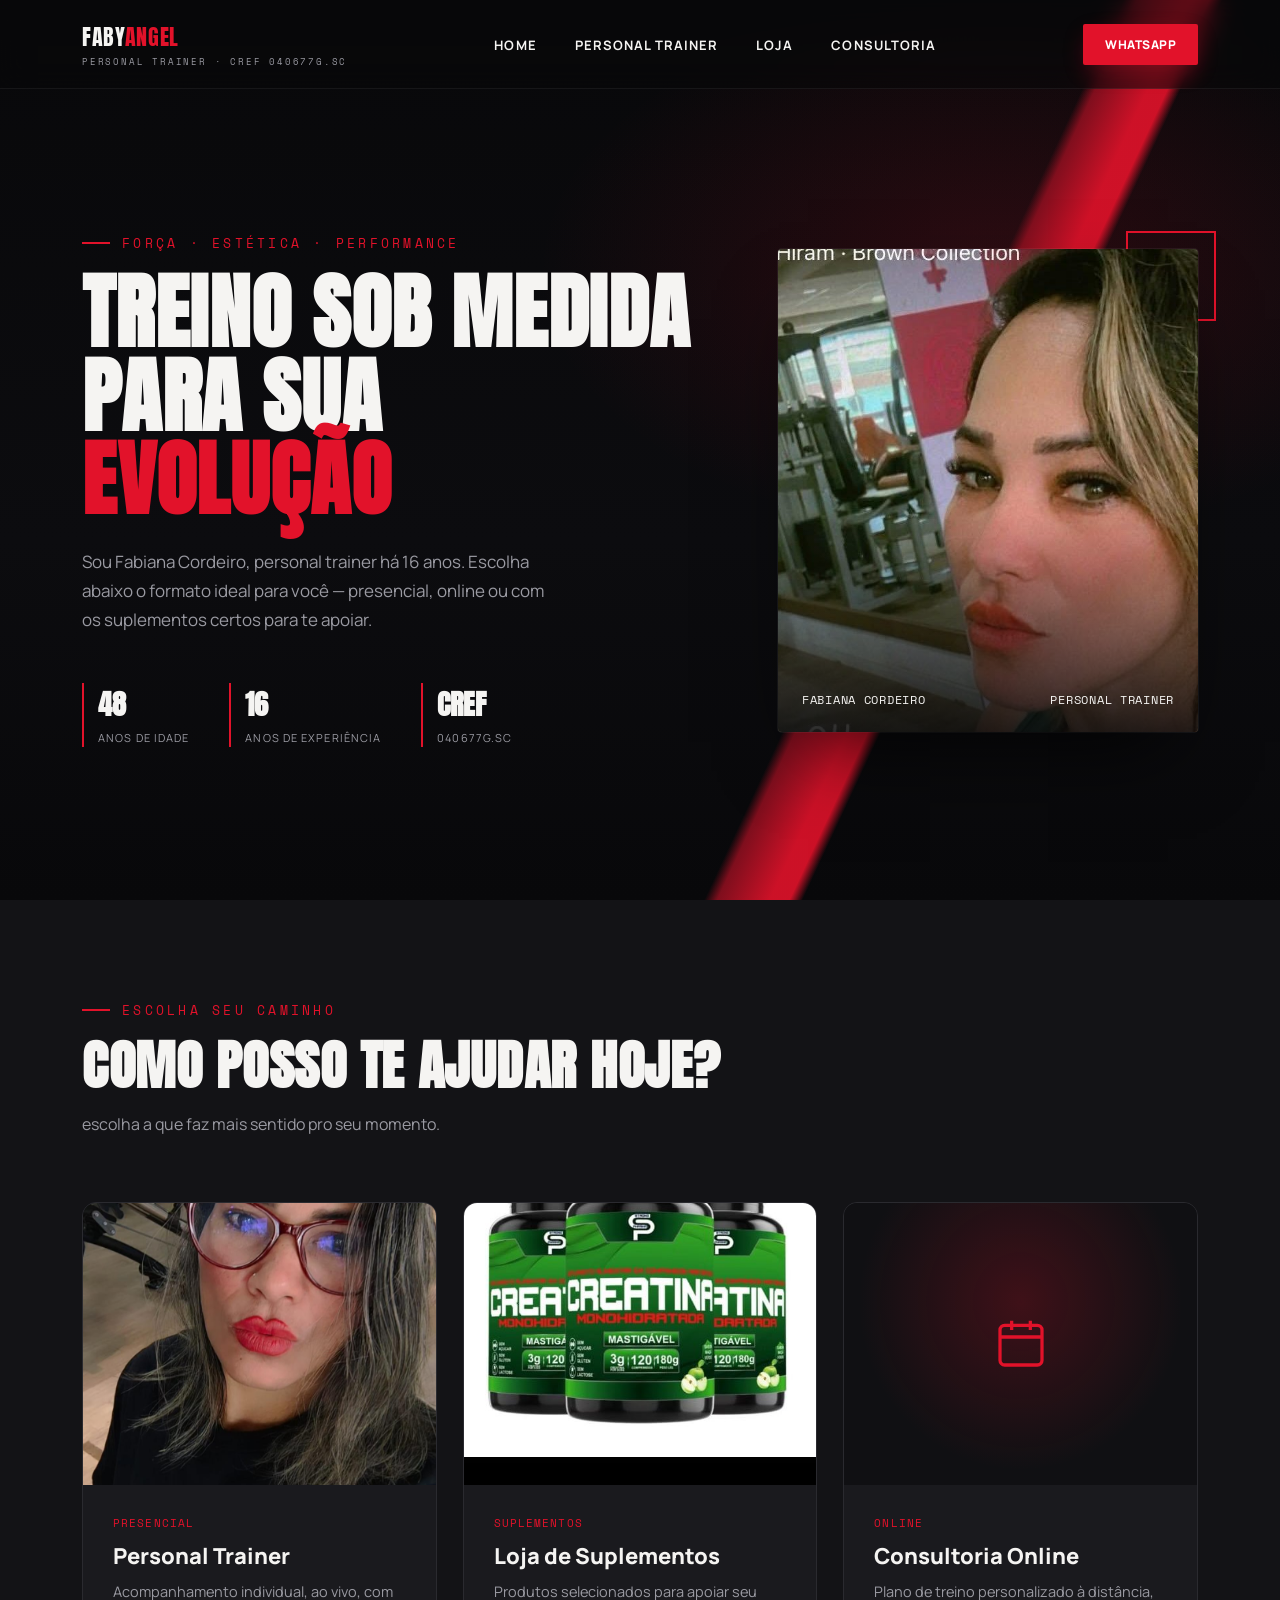
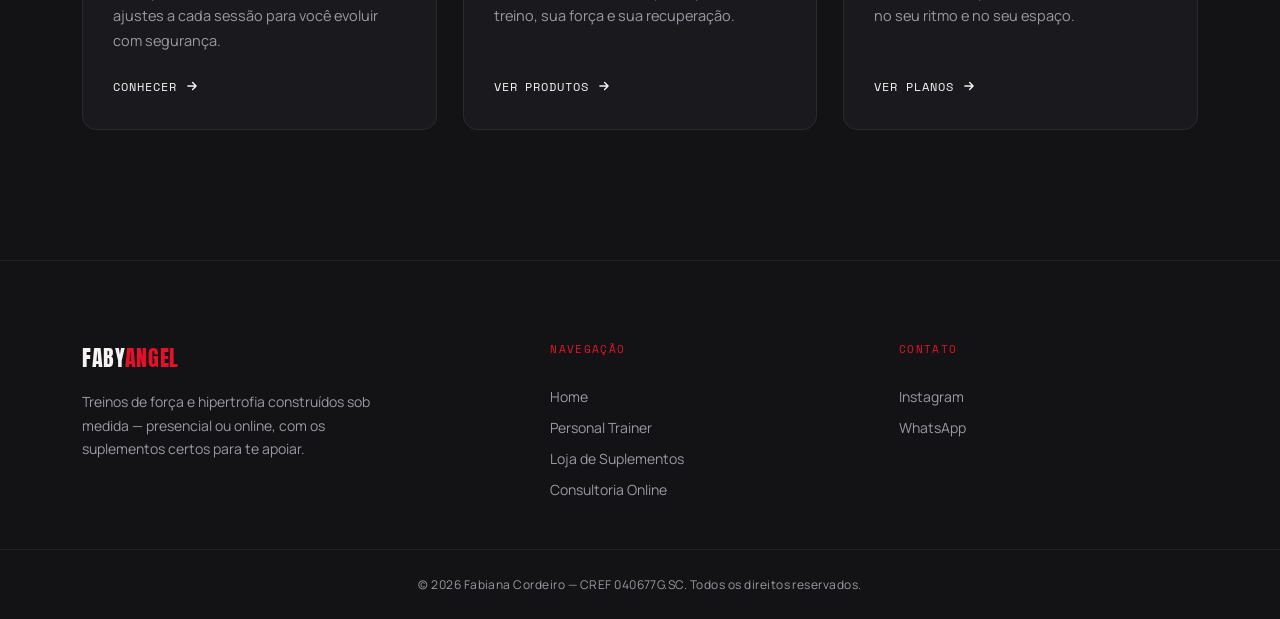
<file: index.html>
<!DOCTYPE html>
<html lang="pt-BR">
<head>
<meta charset="UTF-8">
<meta name="viewport" content="width=device-width, initial-scale=1.0">
<title>Fabiana Cordeiro | Personal Trainer</title>
<link rel="preconnect" href="https://fonts.googleapis.com">
<link href="https://fonts.googleapis.com/css2?family=Anton&family=Manrope:wght@400;500;600;700;800&family=Space+Mono:wght@400;700&display=swap" rel="stylesheet">
<link rel="stylesheet" href="style.css">
</head>
<body>

<header id="site-header">
  <div class="wrap nav-inner">
    <a href="index.html" class="logo">FABY<span>ANGEL</span><small>Personal Trainer · CREF 040677G.SC</small></a>
    <nav>
      <ul>
        <li><a href="index.html">Home</a></li>
        <li><a href="personal.html">Personal Trainer</a></li>
        <li><a href="loja.html">Loja</a></li>
        <li><a href="consultoria.html">Consultoria</a></li>
      </ul>
    </nav>
    <a class="btn btn-primary btn-small nav-cta-visible" data-msg="Olá Fabyana, gostaria de saber mais sobre seus serviços." target="_blank" rel="noopener">WhatsApp</a>
    <button class="mobile-toggle" id="mobileToggle"><span></span><span></span><span></span></button>
  </div>
</header>

<section class="hero landing-hero" id="top">
  <div class="hero-slash"></div>
  <div class="wrap hero-grid">
    <div class="hero-copy reveal">
      <div class="eyebrow">Força · Estética · Performance</div>
      <h1>TREINO SOB MEDIDA<br>PARA SUA <em>EVOLUÇÃO</em></h1>
      <p>Sou Fabiana Cordeiro, personal trainer há 16 anos. Escolha abaixo o formato ideal para você — presencial, online ou com os suplementos certos para te apoiar.</p>
      <div class="hero-stats">
        <div><b>48</b><span>Anos de idade</span></div>
        <div><b>16</b><span>Anos de experiência</span></div>
        <div><b>CREF</b><span>040677G.SC</span></div>
      </div>
    </div>
    <div class="hero-photo-wrap reveal">
      <div class="photo-corner"></div>
      <div class="photo-frame">
        <img src="images/fabyana-hero.jpg" alt="Fabiana Cordeiro, personal trainer">
        <div class="photo-tag"><span>FABIANA CORDEIRO</span><span>PERSONAL TRAINER</span></div>
      </div>
    </div>
  </div>
</section>

<section class="picker-section">
  <div class="wrap">
    <div class="section-head reveal">
      <div class="eyebrow">Escolha seu caminho</div>
      <h2>Como posso te ajudar hoje?</h2>
      <p>escolha a que faz mais sentido pro seu momento.</p>
    </div>

    <div class="picker-grid">

      <a class="picker-card reveal" href="personal.html">
        <div class="picker-media"><img src="images/fabyana-hero copy.jpg" alt="Personal Trainer"></div>
        <div class="picker-body">
          <span class="service-tag">Presencial</span>
          <h3>Personal Trainer</h3>
          <p>Acompanhamento individual, ao vivo, com ajustes a cada sessão para você evoluir com segurança.</p>
          <span class="picker-cta">Conhecer
            <svg width="14" height="14" viewBox="0 0 24 24" fill="none" stroke="currentColor" stroke-width="2.4" stroke-linecap="round" stroke-linejoin="round"><path d="M5 12h14M13 6l6 6-6 6"/></svg>
          </span>
        </div>
      </a>

      <a class="picker-card reveal" href="loja.html">
        <div class="picker-media"><img src="images/prod-creatina.jpg" alt="Loja de Suplementos"></div>
        <div class="picker-body">
          <span class="service-tag">Suplementos</span>
          <h3>Loja de Suplementos</h3>
          <p>Produtos selecionados para apoiar seu treino, sua força e sua recuperação.</p>
          <span class="picker-cta">Ver produtos
            <svg width="14" height="14" viewBox="0 0 24 24" fill="none" stroke="currentColor" stroke-width="2.4" stroke-linecap="round" stroke-linejoin="round"><path d="M5 12h14M13 6l6 6-6 6"/></svg>
          </span>
        </div>
      </a>

      <a class="picker-card reveal" href="consultoria.html">
        <div class="picker-media picker-media--icon">
          <svg width="56" height="56" viewBox="0 0 24 24" fill="none" stroke="currentColor" stroke-width="1.4"><rect x="3" y="4" width="18" height="17" rx="2"/><path d="M3 9h18M8 2v4M16 2v4"/></svg>
        </div>
        <div class="picker-body">
          <span class="service-tag">Online</span>
          <h3>Consultoria Online</h3>
          <p>Plano de treino personalizado à distância, no seu ritmo e no seu espaço.</p>
          <span class="picker-cta">Ver planos
            <svg width="14" height="14" viewBox="0 0 24 24" fill="none" stroke="currentColor" stroke-width="2.4" stroke-linecap="round" stroke-linejoin="round"><path d="M5 12h14M13 6l6 6-6 6"/></svg>
          </span>
        </div>
      </a>

    </div>
  </div>
</section>

<footer class="site-footer">
  <div class="wrap footer-grid">
    <div class="footer-brand reveal">
      <span class="logo">FABY<span style="color:var(--red);">ANGEL</span></span>
      <p>Treinos de força e hipertrofia construídos sob medida — presencial ou online, com os suplementos certos para te apoiar.</p>
    </div>
    <div class="footer-col reveal">
      <span class="footer-title">Navegação</span>
      <a href="index.html">Home</a>
      <a href="personal.html">Personal Trainer</a>
      <a href="loja.html">Loja de Suplementos</a>
      <a href="consultoria.html">Consultoria Online</a>
    </div>
    <div class="footer-col reveal">
      <span class="footer-title">Contato</span>
      <a href="https://instagram.com/fabyangel_personal_ginastica" target="_blank" rel="noopener">Instagram</a>
      <a data-msg="Olá Fabyana, gostaria de saber mais sobre seus serviços." target="_blank" rel="noopener">WhatsApp</a>
    </div>
  </div>
  <div class="footer-bottom">
    <div class="wrap">&copy; 2026 Fabiana Cordeiro — CREF 040677G.SC. Todos os direitos reservados.</div>
  </div>
</footer>

<script src="script.js"></script>
</body>
</html>
</file>
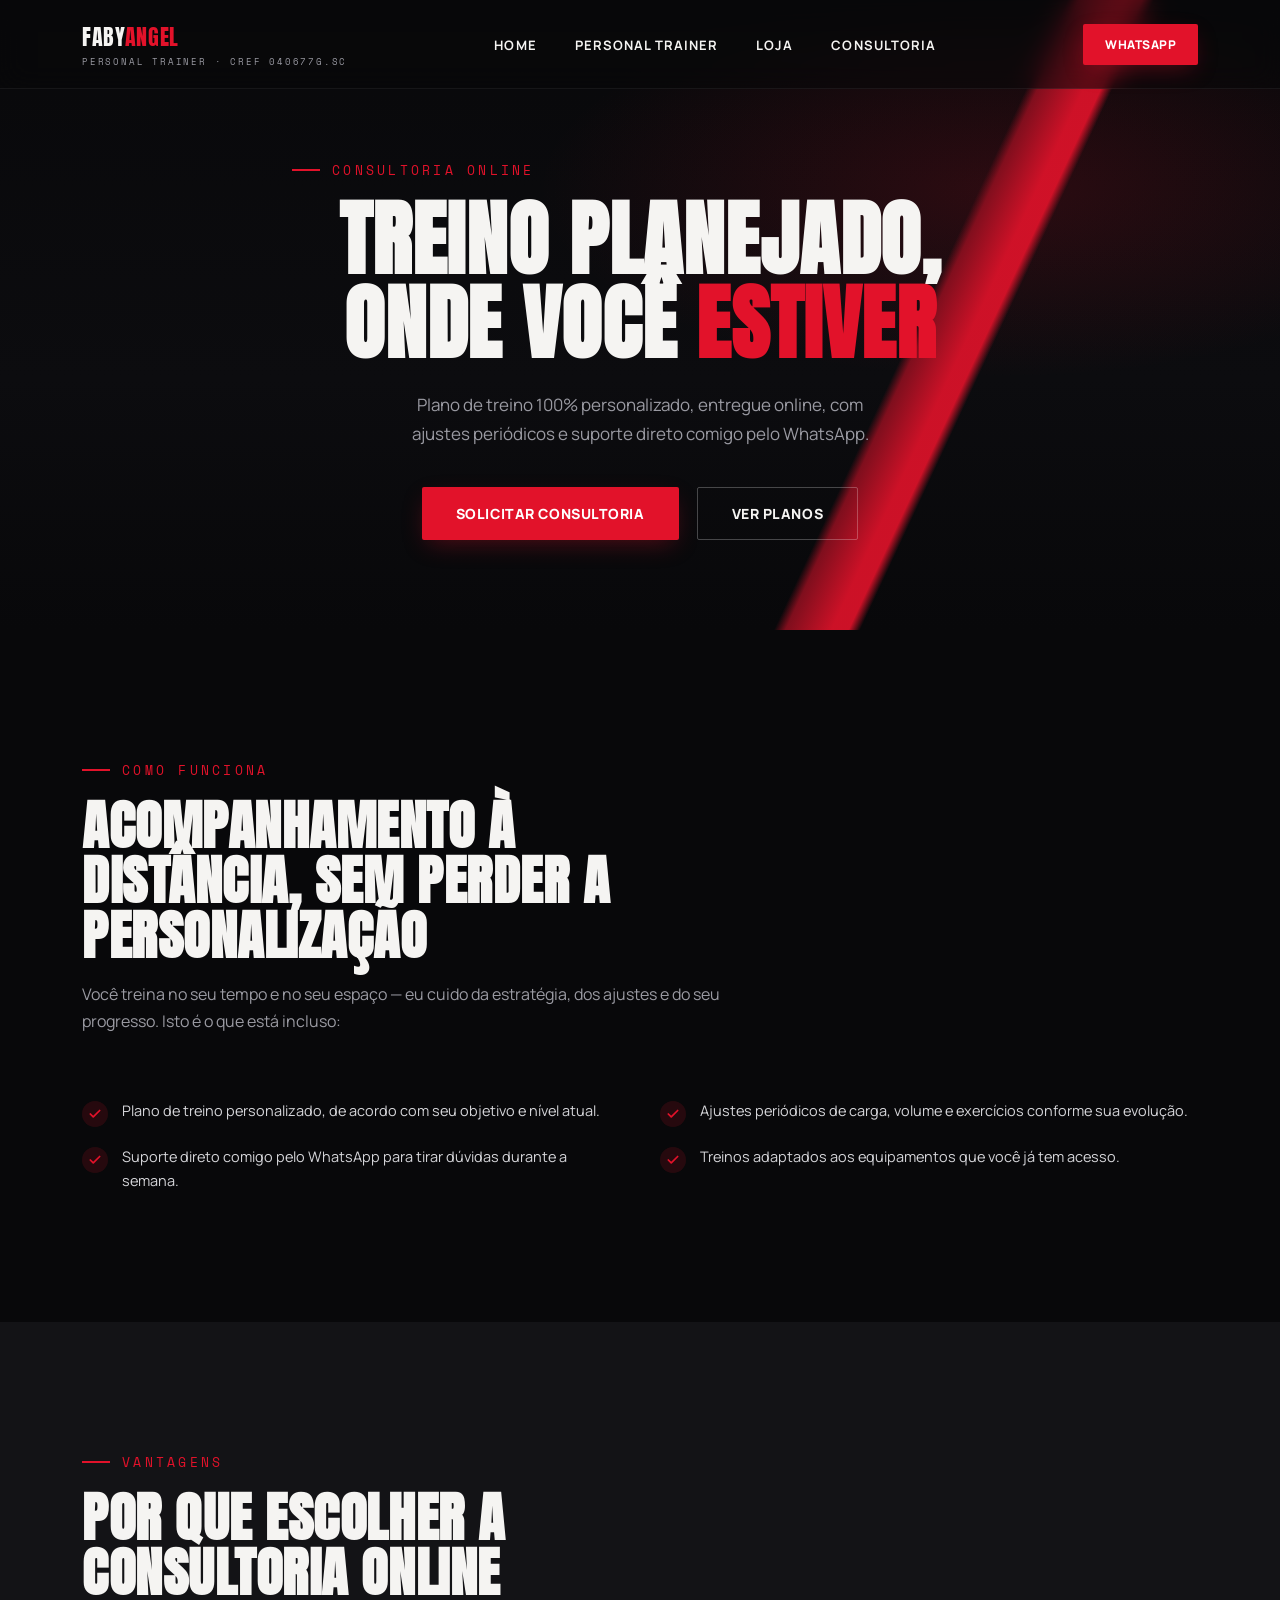
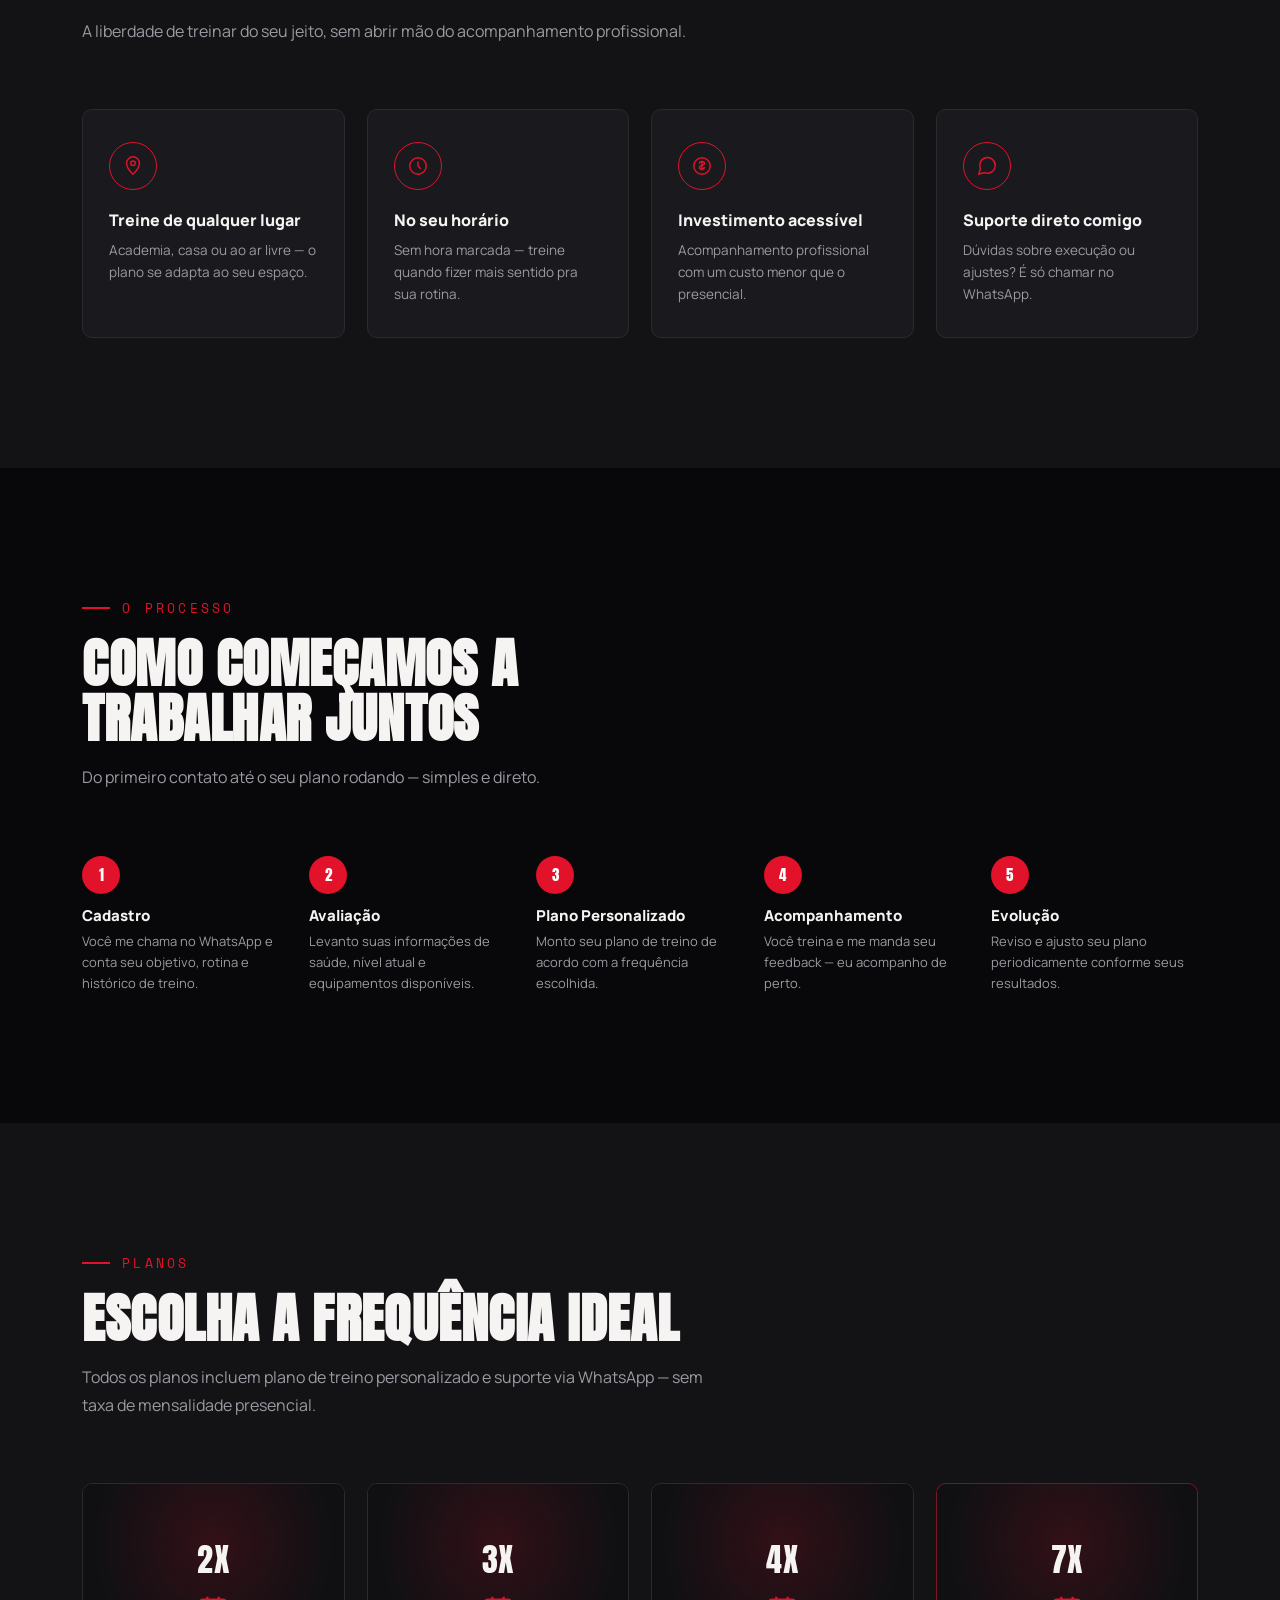
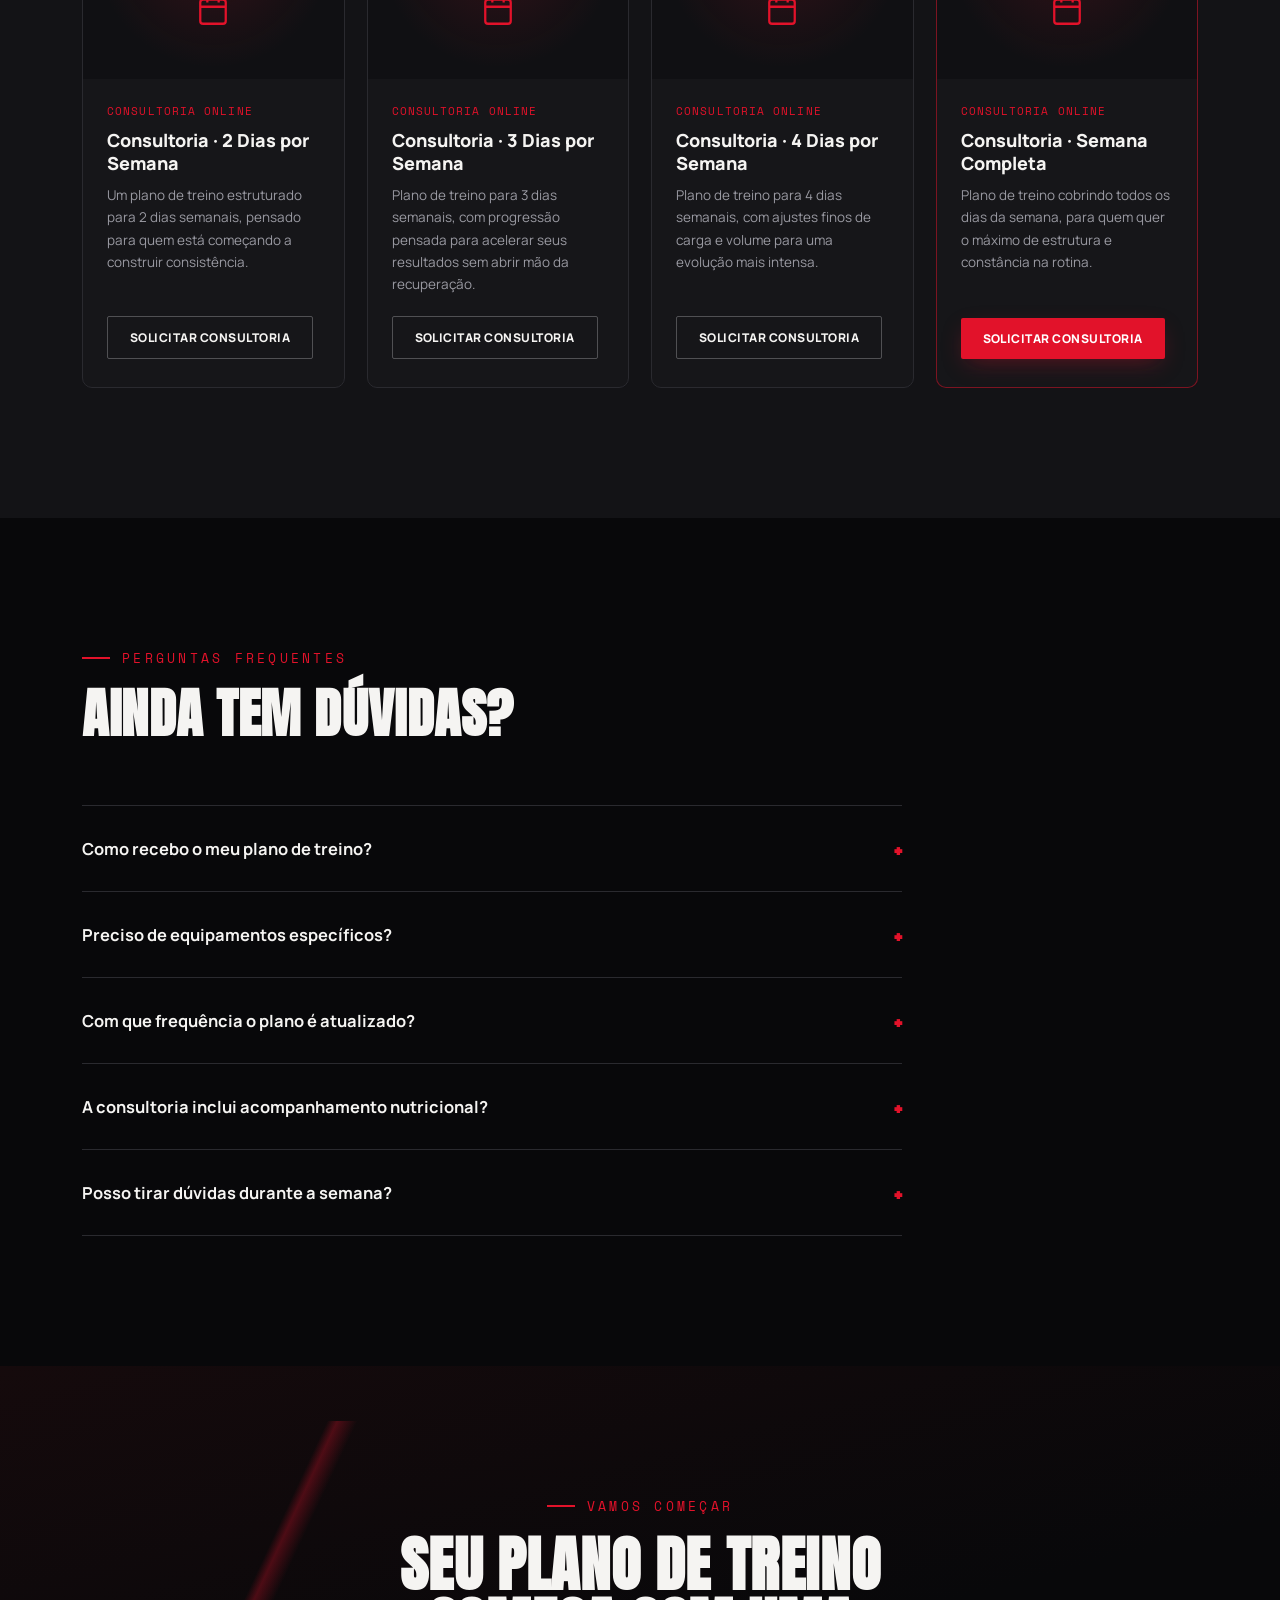
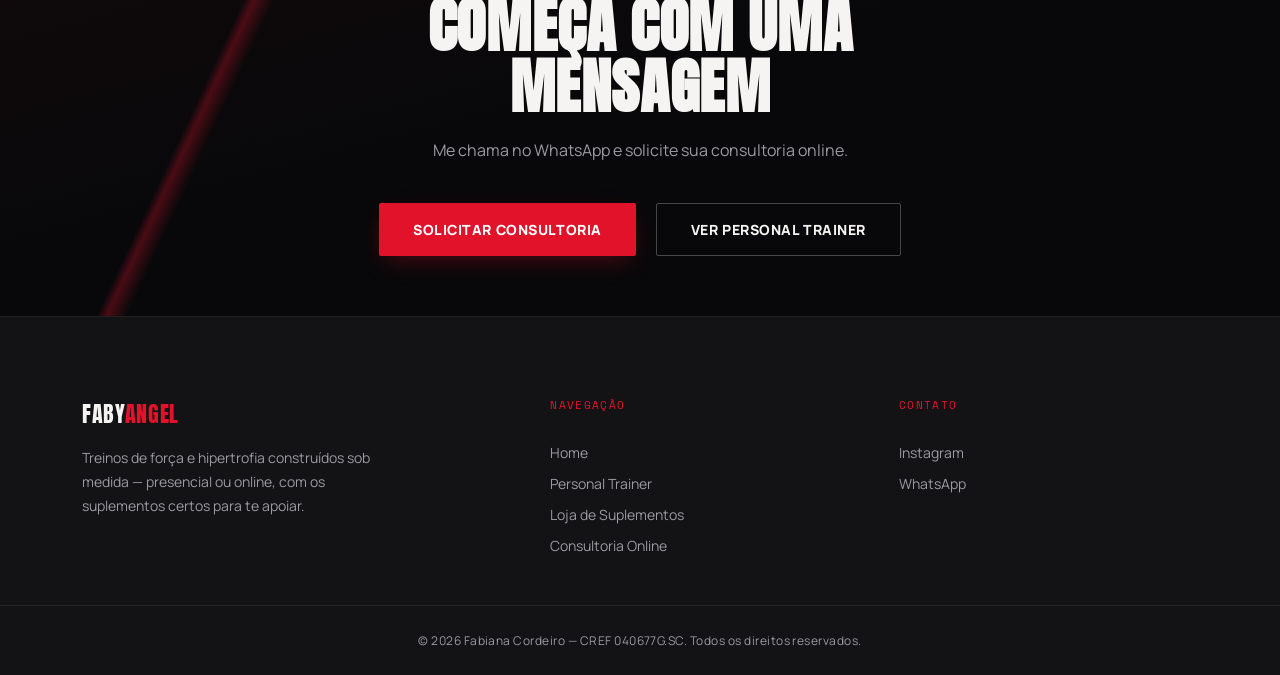
<file: consultoria.html>
<!DOCTYPE html>
<html lang="pt-BR">
<head>
<meta charset="UTF-8">
<meta name="viewport" content="width=device-width, initial-scale=1.0">
<title>Consultoria Online | Fabiana Cordeiro</title>
<link rel="preconnect" href="https://fonts.googleapis.com">
<link href="https://fonts.googleapis.com/css2?family=Anton&family=Manrope:wght@400;500;600;700;800&family=Space+Mono:wght@400;700&display=swap" rel="stylesheet">
<link rel="stylesheet" href="style.css">
</head>
<body>

<header id="site-header">
  <div class="wrap nav-inner">
    <a href="index.html" class="logo">FABY<span>ANGEL</span><small>Personal Trainer · CREF 040677G.SC</small></a>
    <nav>
      <ul>
        <li><a href="index.html">Home</a></li>
        <li><a href="personal.html">Personal Trainer</a></li>
        <li><a href="loja.html">Loja</a></li>
        <li><a href="consultoria.html">Consultoria</a></li>
      </ul>
    </nav>
    <a class="btn btn-primary btn-small nav-cta-visible" data-msg="Olá! Gostaria de saber mais sobre a consultoria online." target="_blank" rel="noopener">WhatsApp</a>
    <button class="mobile-toggle" id="mobileToggle"><span></span><span></span><span></span></button>
  </div>
</header>

<!-- ================= HERO ================= -->
<section class="hero hero--page hero--centered" id="top">
  <div class="hero-slash"></div>
  <div class="wrap hero-grid">
    <div class="hero-copy reveal">
      <div class="eyebrow">Consultoria Online</div>
      <h1>TREINO PLANEJADO,<br>ONDE VOCÊ <em>ESTIVER</em></h1>
      <p>Plano de treino 100% personalizado, entregue online, com ajustes periódicos e suporte direto comigo pelo WhatsApp.</p>
      <div class="hero-actions">
        <a class="btn btn-primary" data-msg="Olá! Gostaria de saber mais sobre a consultoria online." target="_blank" rel="noopener">Solicitar Consultoria</a>
        <a class="btn btn-outline" href="#planos">Ver planos</a>
      </div>
    </div>
  </div>
</section>

<!-- ================= COMO FUNCIONA / INCLUSO ================= -->
<section id="como-funciona">
  <div class="wrap">
    <div class="section-head reveal">
      <div class="eyebrow">Como funciona</div>
      <h2>Acompanhamento à distância, sem perder a personalização</h2>
      <p>Você treina no seu tempo e no seu espaço — eu cuido da estratégia, dos ajustes e do seu progresso. Isto é o que está incluso:</p>
    </div>

    <div class="checklist-grid">
      <div class="checklist-item reveal">
        <div class="checklist-icon"><svg width="14" height="14" viewBox="0 0 24 24" fill="none" stroke="currentColor" stroke-width="3" stroke-linecap="round" stroke-linejoin="round"><path d="M20 6L9 17l-5-5"/></svg></div>
        <p>Plano de treino personalizado, de acordo com seu objetivo e nível atual.</p>
      </div>
      <div class="checklist-item reveal">
        <div class="checklist-icon"><svg width="14" height="14" viewBox="0 0 24 24" fill="none" stroke="currentColor" stroke-width="3" stroke-linecap="round" stroke-linejoin="round"><path d="M20 6L9 17l-5-5"/></svg></div>
        <p>Ajustes periódicos de carga, volume e exercícios conforme sua evolução.</p>
      </div>
      <div class="checklist-item reveal">
        <div class="checklist-icon"><svg width="14" height="14" viewBox="0 0 24 24" fill="none" stroke="currentColor" stroke-width="3" stroke-linecap="round" stroke-linejoin="round"><path d="M20 6L9 17l-5-5"/></svg></div>
        <p>Suporte direto comigo pelo WhatsApp para tirar dúvidas durante a semana.</p>
      </div>
      <div class="checklist-item reveal">
        <div class="checklist-icon"><svg width="14" height="14" viewBox="0 0 24 24" fill="none" stroke="currentColor" stroke-width="3" stroke-linecap="round" stroke-linejoin="round"><path d="M20 6L9 17l-5-5"/></svg></div>
        <p>Treinos adaptados aos equipamentos que você já tem acesso.</p>
      </div>
    </div>
  </div>
</section>

<!-- ================= BENEFÍCIOS ================= -->
<section id="beneficios" style="background:var(--black-2);">
  <div class="wrap">
    <div class="section-head reveal">
      <div class="eyebrow">Vantagens</div>
      <h2>Por que escolher a consultoria online</h2>
      <p>A liberdade de treinar do seu jeito, sem abrir mão do acompanhamento profissional.</p>
    </div>
    <div class="benefits-grid">

      <div class="benefit-card reveal">
        <div class="benefit-icon"><svg width="22" height="22" viewBox="0 0 24 24" fill="none" stroke="currentColor" stroke-width="1.6"><path d="M12 21s7-6.5 7-12a7 7 0 10-14 0c0 5.5 7 12 7 12z"/><circle cx="12" cy="9" r="2.5"/></svg></div>
        <h3>Treine de qualquer lugar</h3>
        <p>Academia, casa ou ao ar livre — o plano se adapta ao seu espaço.</p>
      </div>

      <div class="benefit-card reveal">
        <div class="benefit-icon"><svg width="22" height="22" viewBox="0 0 24 24" fill="none" stroke="currentColor" stroke-width="1.6"><circle cx="12" cy="12" r="9"/><path d="M12 7v5l3 3"/></svg></div>
        <h3>No seu horário</h3>
        <p>Sem hora marcada — treine quando fizer mais sentido pra sua rotina.</p>
      </div>

      <div class="benefit-card reveal">
        <div class="benefit-icon"><svg width="22" height="22" viewBox="0 0 24 24" fill="none" stroke="currentColor" stroke-width="1.6"><circle cx="12" cy="12" r="9"/><path d="M12 7v10M9.3 9.5c0-1.4 1.2-2.3 2.7-2.3s2.7.8 2.7 2c0 2.4-5.4 1.7-5.4 4.1 0 1.2 1.2 2.2 2.7 2.2s2.7-1 2.7-2.3"/></svg></div>
        <h3>Investimento acessível</h3>
        <p>Acompanhamento profissional com um custo menor que o presencial.</p>
      </div>

      <div class="benefit-card reveal">
        <div class="benefit-icon"><svg width="22" height="22" viewBox="0 0 24 24" fill="none" stroke="currentColor" stroke-width="1.6"><path d="M21 11.5a8.5 8.5 0 01-8.5 8.5c-1.2 0-2.3-.3-3.3-.8L3 21l1.8-6.1a8.5 8.5 0 1116.2-3.4z"/></svg></div>
        <h3>Suporte direto comigo</h3>
        <p>Dúvidas sobre execução ou ajustes? É só chamar no WhatsApp.</p>
      </div>

    </div>
  </div>
</section>

<!-- ================= ETAPAS ================= -->
<section id="etapas">
  <div class="wrap">
    <div class="section-head reveal">
      <div class="eyebrow">O processo</div>
      <h2>Como começamos a trabalhar juntos</h2>
      <p>Do primeiro contato até o seu plano rodando — simples e direto.</p>
    </div>

    <div class="steps-list">
      <div class="step-item reveal">
        <div class="step-number">1</div>
        <h3>Cadastro</h3>
        <p>Você me chama no WhatsApp e conta seu objetivo, rotina e histórico de treino.</p>
      </div>
      <div class="step-item reveal">
        <div class="step-number">2</div>
        <h3>Avaliação</h3>
        <p>Levanto suas informações de saúde, nível atual e equipamentos disponíveis.</p>
      </div>
      <div class="step-item reveal">
        <div class="step-number">3</div>
        <h3>Plano Personalizado</h3>
        <p>Monto seu plano de treino de acordo com a frequência escolhida.</p>
      </div>
      <div class="step-item reveal">
        <div class="step-number">4</div>
        <h3>Acompanhamento</h3>
        <p>Você treina e me manda seu feedback — eu acompanho de perto.</p>
      </div>
      <div class="step-item reveal">
        <div class="step-number">5</div>
        <h3>Evolução</h3>
        <p>Reviso e ajusto seu plano periodicamente conforme seus resultados.</p>
      </div>
    </div>
  </div>
</section>

<!-- ================= PLANOS ================= -->
<section id="planos" style="background:var(--black-2);">
  <div class="wrap">
    <div class="section-head reveal">
      <div class="eyebrow">Planos</div>
      <h2>Escolha a frequência ideal</h2>
      <p>Todos os planos incluem plano de treino personalizado e suporte via WhatsApp — sem taxa de mensalidade presencial.</p>
    </div>

    <div class="plans-grid">

      <article class="service-card service-card--icon reveal">
        <div class="service-icon-media">
          <span class="service-freq">2X</span>
          <svg width="34" height="34" viewBox="0 0 24 24" fill="none" stroke="currentColor" stroke-width="1.6"><rect x="3" y="4" width="18" height="17" rx="2"/><path d="M3 9h18M8 2v4M16 2v4"/></svg>
        </div>
        <div class="service-body">
          <span class="service-tag">Consultoria Online</span>
          <h3>Consultoria · 2 Dias por Semana</h3>
          <p>Um plano de treino estruturado para 2 dias semanais, pensado para quem está começando a construir consistência.</p>
          <a class="btn btn-outline btn-small service-btn" data-msg="Olá! Tenho interesse na consultoria de 2 dias por semana." target="_blank" rel="noopener">Solicitar Consultoria</a>
        </div>
      </article>

      <article class="service-card service-card--icon reveal">
        <div class="service-icon-media">
          <span class="service-freq">3X</span>
          <svg width="34" height="34" viewBox="0 0 24 24" fill="none" stroke="currentColor" stroke-width="1.6"><rect x="3" y="4" width="18" height="17" rx="2"/><path d="M3 9h18M8 2v4M16 2v4"/></svg>
        </div>
        <div class="service-body">
          <span class="service-tag">Consultoria Online</span>
          <h3>Consultoria · 3 Dias por Semana</h3>
          <p>Plano de treino para 3 dias semanais, com progressão pensada para acelerar seus resultados sem abrir mão da recuperação.</p>
          <a class="btn btn-outline btn-small service-btn" data-msg="Olá! Tenho interesse na consultoria de 3 dias por semana." target="_blank" rel="noopener">Solicitar Consultoria</a>
        </div>
      </article>

      <article class="service-card service-card--icon reveal">
        <div class="service-icon-media">
          <span class="service-freq">4X</span>
          <svg width="34" height="34" viewBox="0 0 24 24" fill="none" stroke="currentColor" stroke-width="1.6"><rect x="3" y="4" width="18" height="17" rx="2"/><path d="M3 9h18M8 2v4M16 2v4"/></svg>
        </div>
        <div class="service-body">
          <span class="service-tag">Consultoria Online</span>
          <h3>Consultoria · 4 Dias por Semana</h3>
          <p>Plano de treino para 4 dias semanais, com ajustes finos de carga e volume para uma evolução mais intensa.</p>
          <a class="btn btn-outline btn-small service-btn" data-msg="Olá! Tenho interesse na consultoria de 4 dias por semana." target="_blank" rel="noopener">Solicitar Consultoria</a>
        </div>
      </article>

      <article class="service-card service-card--icon service-card--top reveal">
        <div class="service-icon-media">
          <span class="service-freq">7X</span>
          <svg width="34" height="34" viewBox="0 0 24 24" fill="none" stroke="currentColor" stroke-width="1.6"><rect x="3" y="4" width="18" height="17" rx="2"/><path d="M3 9h18M8 2v4M16 2v4"/></svg>
        </div>
        <div class="service-body">
          <span class="service-tag">Consultoria Online</span>
          <h3>Consultoria · Semana Completa</h3>
          <p>Plano de treino cobrindo todos os dias da semana, para quem quer o máximo de estrutura e constância na rotina.</p>
          <a class="btn btn-primary btn-small service-btn" data-msg="Olá! Tenho interesse na consultoria para a semana completa." target="_blank" rel="noopener">Solicitar Consultoria</a>
        </div>
      </article>

    </div>
  </div>
</section>

<!-- ================= FAQ ================= -->
<section id="faq">
  <div class="wrap">
    <div class="section-head reveal">
      <div class="eyebrow">Perguntas Frequentes</div>
      <h2>Ainda tem dúvidas?</h2>
    </div>

    <div class="faq-list reveal">
      <details class="faq-item">
        <summary>Como recebo o meu plano de treino?</summary>
        <p>Após a avaliação inicial, você recebe seu plano personalizado diretamente pelo WhatsApp.</p>
      </details>
      <details class="faq-item">
        <summary>Preciso de equipamentos específicos?</summary>
        <p>O plano é montado considerando os equipamentos que você já tem acesso, seja em academia ou em casa.</p>
      </details>
      <details class="faq-item">
        <summary>Com que frequência o plano é atualizado?</summary>
        <p>De acordo com o plano escolhido — de 2 a 7 dias por semana de acompanhamento e ajustes.</p>
      </details>
      <details class="faq-item">
        <summary>A consultoria inclui acompanhamento nutricional?</summary>
        <p>Não, o foco é 100% no treino. Posso indicar profissionais parceiros se você precisar de suporte nutricional.</p>
      </details>
      <details class="faq-item">
        <summary>Posso tirar dúvidas durante a semana?</summary>
        <p>Sim, o suporte via WhatsApp está incluso em todos os planos de consultoria.</p>
      </details>
    </div>
  </div>
</section>

<!-- ================= CTA ================= -->
<section class="contact" id="contato">
  <div class="contact-slash"></div>
  <div class="wrap contact-inner reveal">
    <div class="eyebrow" style="justify-content:center;">Vamos começar</div>
    <h2>Seu plano de treino<br>começa com uma mensagem</h2>
    <p>Me chama no WhatsApp e solicite sua consultoria online.</p>
    <div class="contact-actions">
      <a class="btn btn-primary" data-msg="Olá! Gostaria de saber mais sobre a consultoria online." target="_blank" rel="noopener">Solicitar Consultoria</a>
      <a class="btn btn-outline" href="personal.html">Ver Personal Trainer</a>
    </div>
  </div>
</section>

<footer class="site-footer">
  <div class="wrap footer-grid">
    <div class="footer-brand reveal">
      <span class="logo">FABY<span style="color:var(--red);">ANGEL</span></span>
      <p>Treinos de força e hipertrofia construídos sob medida — presencial ou online, com os suplementos certos para te apoiar.</p>
    </div>
    <div class="footer-col reveal">
      <span class="footer-title">Navegação</span>
      <a href="index.html">Home</a>
      <a href="personal.html">Personal Trainer</a>
      <a href="loja.html">Loja de Suplementos</a>
      <a href="consultoria.html">Consultoria Online</a>
    </div>
    <div class="footer-col reveal">
      <span class="footer-title">Contato</span>
      <a href="https://instagram.com/fabyangel_personal_ginastica" target="_blank" rel="noopener">Instagram</a>
      <a data-msg="Olá! Gostaria de saber mais sobre a consultoria online." target="_blank" rel="noopener">WhatsApp</a>
    </div>
  </div>
  <div class="footer-bottom">
    <div class="wrap">&copy; 2026 Fabiana Cordeiro — CREF 040677G.SC. Todos os direitos reservados.</div>
  </div>
</footer>

<script src="script.js"></script>
</body>
</html>
</file>
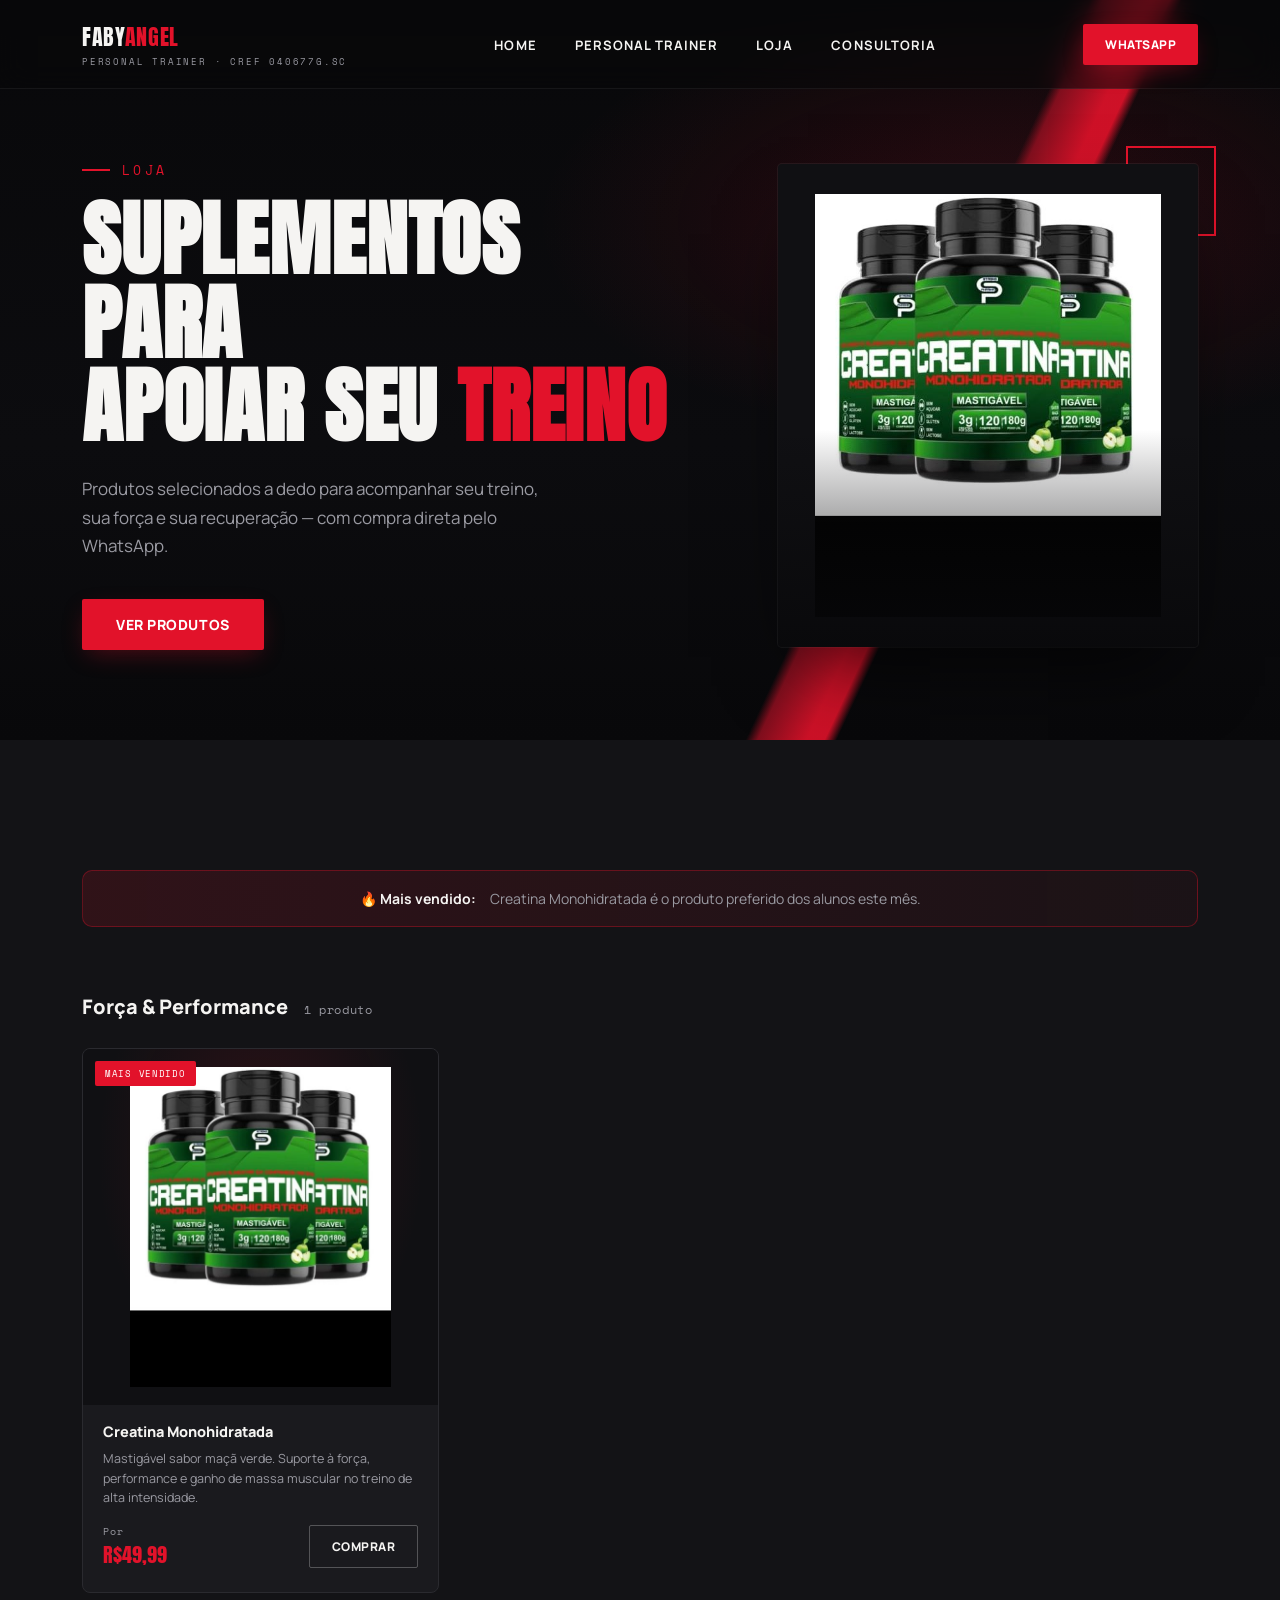
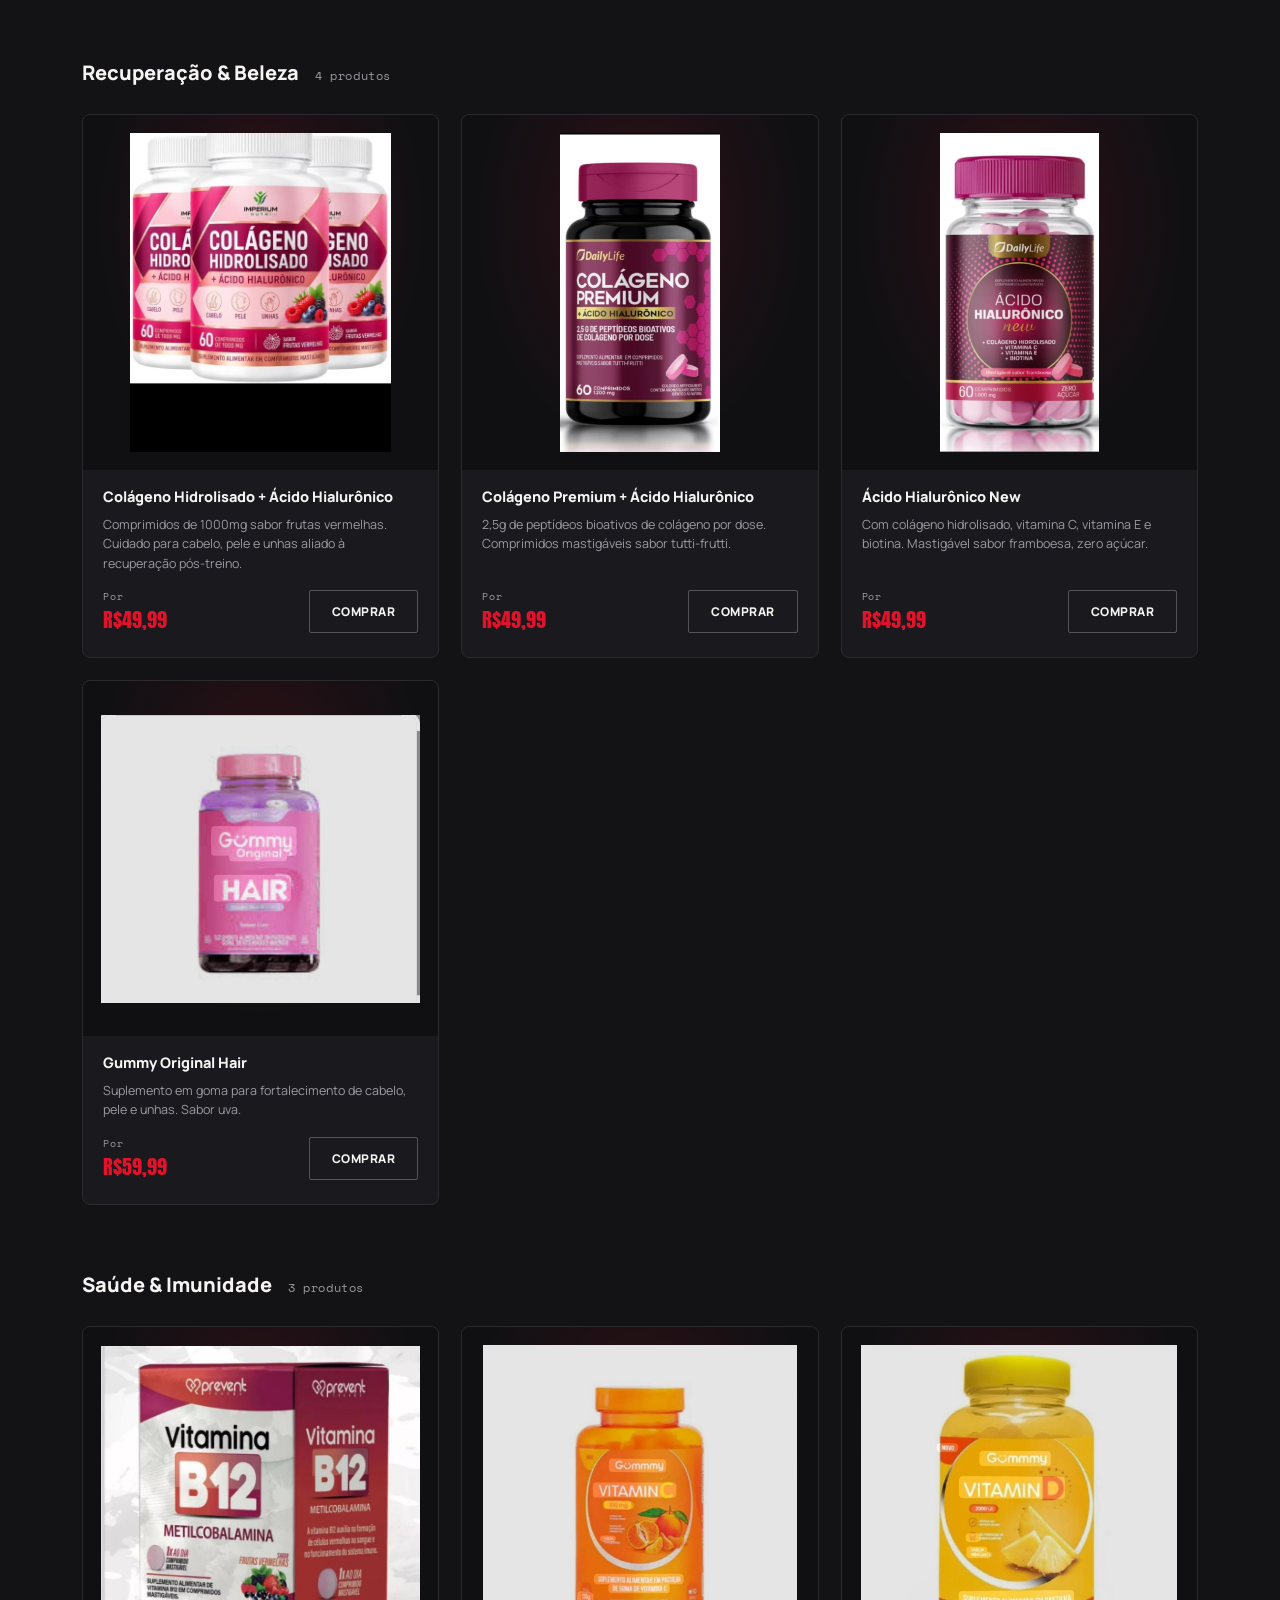
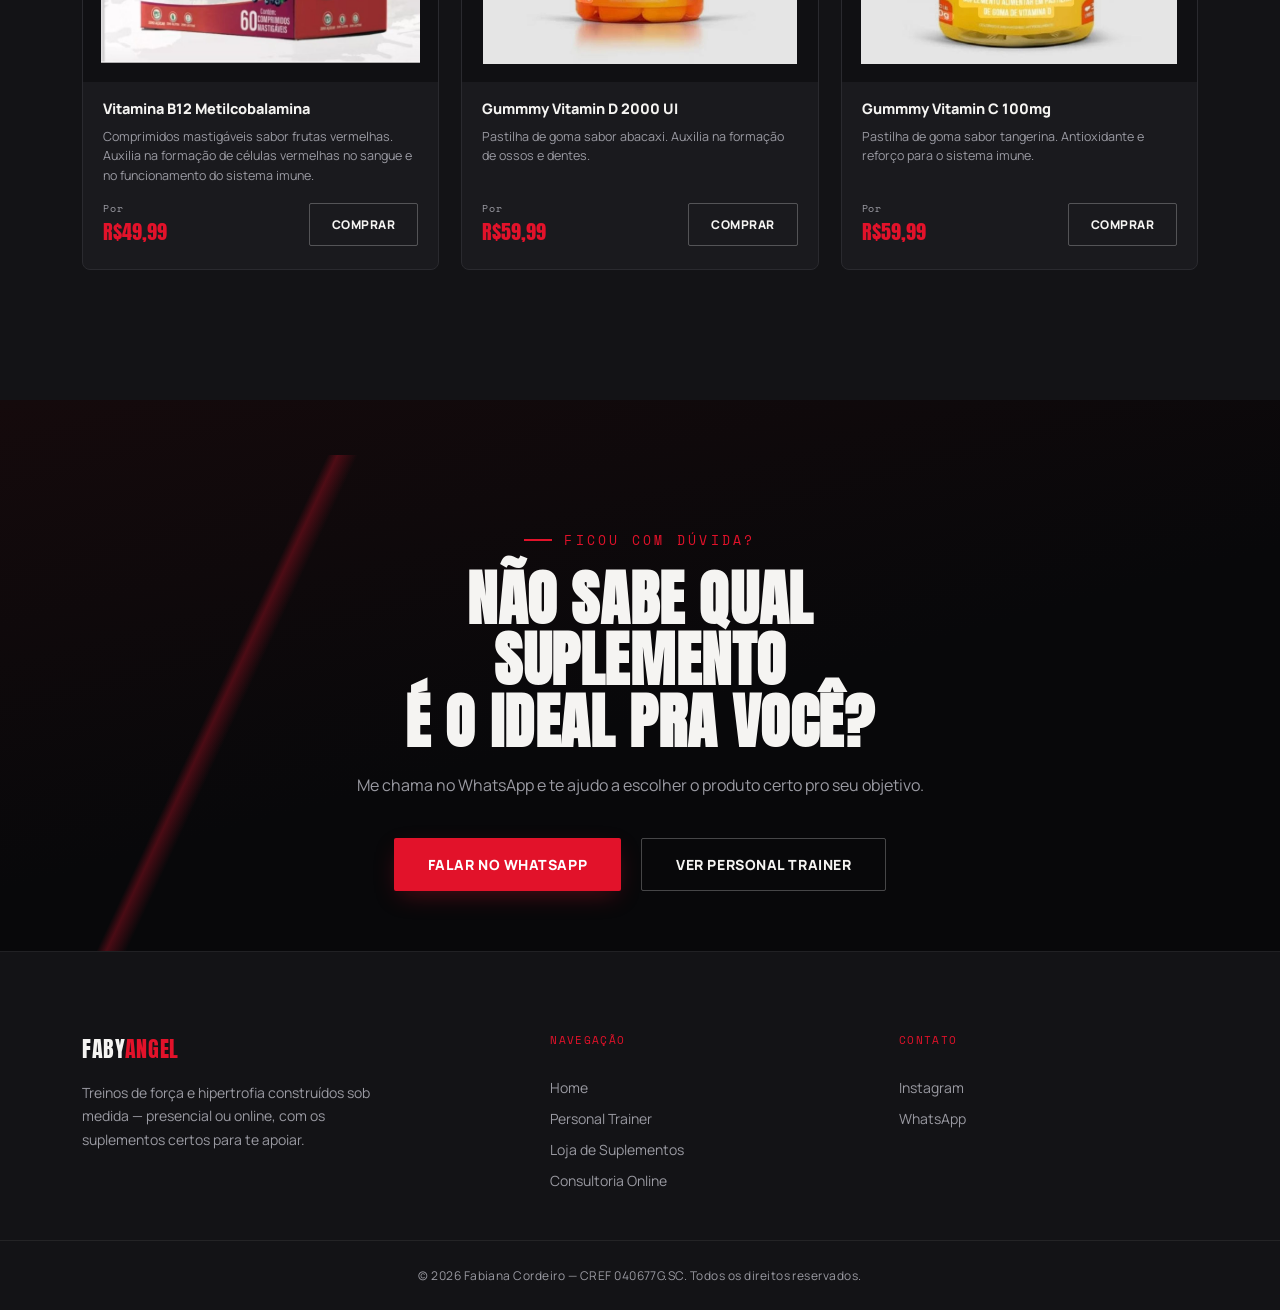
<file: loja.html>
<!DOCTYPE html>
<html lang="pt-BR">
<head>
<meta charset="UTF-8">
<meta name="viewport" content="width=device-width, initial-scale=1.0">
<title>Loja de Suplementos | Fabiana Cordeiro</title>
<link rel="preconnect" href="https://fonts.googleapis.com">
<link href="https://fonts.googleapis.com/css2?family=Anton&family=Manrope:wght@400;500;600;700;800&family=Space+Mono:wght@400;700&display=swap" rel="stylesheet">
<link rel="stylesheet" href="style.css">
</head>
<body>

<header id="site-header">
  <div class="wrap nav-inner">
    <a href="index.html" class="logo">FABY<span>ANGEL</span><small>Personal Trainer · CREF 040677G.SC</small></a>
    <nav>
      <ul>
        <li><a href="index.html">Home</a></li>
        <li><a href="personal.html">Personal Trainer</a></li>
        <li><a href="loja.html">Loja</a></li>
        <li><a href="consultoria.html">Consultoria</a></li>
      </ul>
    </nav>
    <a class="btn btn-primary btn-small nav-cta-visible" data-msg="Olá Fabyana, gostaria de saber mais sobre os suplementos." target="_blank" rel="noopener">WhatsApp</a>
    <button class="mobile-toggle" id="mobileToggle"><span></span><span></span><span></span></button>
  </div>
</header>

<!-- ================= HERO ================= -->
<section class="hero hero--page" id="top">
  <div class="hero-slash"></div>
  <div class="wrap hero-grid">
    <div class="hero-copy reveal">
      <div class="eyebrow">Loja</div>
      <h1>SUPLEMENTOS PARA<br>APOIAR SEU <em>TREINO</em></h1>
      <p>Produtos selecionados a dedo para acompanhar seu treino, sua força e sua recuperação — com compra direta pelo WhatsApp.</p>
      <div class="hero-actions">
        <a class="btn btn-primary" href="#produtos">Ver produtos</a>
      </div>
    </div>
    <div class="hero-photo-wrap reveal">
      <div class="photo-corner"></div>
      <div class="photo-frame" style="background:#101013;">
        <img src="images/prod-creatina.jpg" alt="Creatina Monohidratada" style="object-fit:contain;padding:30px;">
      </div>
    </div>
  </div>
</section>

<!-- ================= CATÁLOGO ================= -->
<section id="produtos" style="background:var(--black-2);">
  <div class="wrap">

    <div class="promo-banner reveal">
      <b>🔥 Mais vendido:</b><span>Creatina Monohidratada é o produto preferido dos alunos este mês.</span>
    </div>

    <div class="category-block reveal">
      <div class="category-head">
        <h3>Força &amp; Performance</h3>
        <span>1 produto</span>
      </div>
      <div class="shop-grid">
        <div class="shop-card">
          <div class="shop-badge">Mais vendido</div>
          <div class="shop-media"><img src="images/prod-creatina.jpg" alt="Creatina Monohidratada"></div>
          <div class="shop-body">
            <h3>Creatina Monohidratada</h3>
            <p>Mastigável sabor maçã verde. Suporte à força, performance e ganho de massa muscular no treino de alta intensidade.</p>
            <div class="shop-foot">
              <div class="service-price"><small>Por</small>R$49,99</div>
              <a class="btn btn-outline btn-small shop-btn" data-msg="Olá Fabyana, tenho interesse no produto Creatina Monohidratada. Gostaria de saber mais informações e como posso comprar." target="_blank" rel="noopener">Comprar</a>
            </div>
          </div>
        </div>
      </div>
    </div>

    <div class="category-block reveal">
      <div class="category-head">
        <h3>Recuperação &amp; Beleza</h3>
        <span>4 produtos</span>
      </div>
      <div class="shop-grid">

        <div class="shop-card">
          <div class="shop-media"><img src="images/prod-colageno-hidrolisado.jpg" alt="Colágeno Hidrolisado + Ácido Hialurônico"></div>
          <div class="shop-body">
            <h3>Colágeno Hidrolisado + Ácido Hialurônico</h3>
            <p>Comprimidos de 1000mg sabor frutas vermelhas. Cuidado para cabelo, pele e unhas aliado à recuperação pós-treino.</p>
            <div class="shop-foot">
              <div class="service-price"><small>Por</small>R$49,99</div>
              <a class="btn btn-outline btn-small shop-btn" data-msg="Olá Fabyana, tenho interesse no produto Colágeno Hidrolisado + Ácido Hialurônico. Gostaria de saber mais informações e como posso comprar." target="_blank" rel="noopener">Comprar</a>
            </div>
          </div>
        </div>

        <div class="shop-card">
          <div class="shop-media"><img src="images/prod-colageno-premium.jpg" alt="Colágeno Premium + Ácido Hialurônico"></div>
          <div class="shop-body">
            <h3>Colágeno Premium + Ácido Hialurônico</h3>
            <p>2,5g de peptídeos bioativos de colágeno por dose. Comprimidos mastigáveis sabor tutti-frutti.</p>
            <div class="shop-foot">
              <div class="service-price"><small>Por</small>R$49,99</div>
              <a class="btn btn-outline btn-small shop-btn" data-msg="Olá Fabyana, tenho interesse no produto Colágeno Premium + Ácido Hialurônico. Gostaria de saber mais informações e como posso comprar." target="_blank" rel="noopener">Comprar</a>
            </div>
          </div>
        </div>

        <div class="shop-card">
          <div class="shop-media"><img src="images/prod-acido-hialuronico.jpg" alt="Ácido Hialurônico New"></div>
          <div class="shop-body">
            <h3>Ácido Hialurônico New</h3>
            <p>Com colágeno hidrolisado, vitamina C, vitamina E e biotina. Mastigável sabor framboesa, zero açúcar.</p>
            <div class="shop-foot">
              <div class="service-price"><small>Por</small>R$49,99</div>
              <a class="btn btn-outline btn-small shop-btn" data-msg="Olá Fabyana, tenho interesse no produto Ácido Hialurônico New. Gostaria de saber mais informações e como posso comprar." target="_blank" rel="noopener">Comprar</a>
            </div>
          </div>
        </div>

        <div class="shop-card">
          <div class="shop-media"><img src="images/prod-hair.png" alt="Gummy Original Hair"></div>
          <div class="shop-body">
            <h3>Gummy Original Hair</h3>
            <p>Suplemento em goma para fortalecimento de cabelo, pele e unhas. Sabor uva.</p>
            <div class="shop-foot">
              <div class="service-price"><small>Por</small>R$59,99</div>
              <a class="btn btn-outline btn-small shop-btn" data-msg="Olá Fabyana, tenho interesse no produto Gummy Original Hair. Gostaria de saber mais informações e como posso comprar." target="_blank" rel="noopener">Comprar</a>
            </div>
          </div>
        </div>

      </div>
    </div>

    <div class="category-block reveal">
      <div class="category-head">
        <h3>Saúde &amp; Imunidade</h3>
        <span>3 produtos</span>
      </div>
      <div class="shop-grid">
        <div class="shop-card">
          <div class="shop-media"><img src="images/prod-b12.jpg" alt="Vitamina B12 Metilcobalamina"></div>
          <div class="shop-body">
            <h3>Vitamina B12 Metilcobalamina</h3>
            <p>Comprimidos mastigáveis sabor frutas vermelhas. Auxilia na formação de células vermelhas no sangue e no funcionamento do sistema imune.</p>
            <div class="shop-foot">
              <div class="service-price"><small>Por</small>R$49,99</div>
              <a class="btn btn-outline btn-small shop-btn" data-msg="Olá Fabyana, tenho interesse no produto Vitamina B12 Metilcobalamina. Gostaria de saber mais informações e como posso comprar." target="_blank" rel="noopener">Comprar</a>
            </div>
          </div>
        </div>

        <div class="shop-card">
          <div class="shop-media"><img src="images/prod-vitamina-d.png" alt="Gummmy Vitamin D"></div>
          <div class="shop-body">
            <h3>Gummmy Vitamin D 2000 UI</h3>
            <p>Pastilha de goma sabor abacaxi. Auxilia na formação de ossos e dentes.</p>
            <div class="shop-foot">
              <div class="service-price"><small>Por</small>R$59,99</div>
              <a class="btn btn-outline btn-small shop-btn" data-msg="Olá Fabyana, tenho interesse no produto Gummmy Vitamin D. Gostaria de saber mais informações e como posso comprar." target="_blank" rel="noopener">Comprar</a>
            </div>
          </div>
        </div>

        <div class="shop-card">
          <div class="shop-media"><img src="images/prod-vitamina-c.png" alt="Gummmy Vitamin C"></div>
          <div class="shop-body">
            <h3>Gummmy Vitamin C 100mg</h3>
            <p>Pastilha de goma sabor tangerina. Antioxidante e reforço para o sistema imune.</p>
            <div class="shop-foot">
              <div class="service-price"><small>Por</small>R$59,99</div>
              <a class="btn btn-outline btn-small shop-btn" data-msg="Olá Fabyana, tenho interesse no produto Gummmy Vitamin C. Gostaria de saber mais informações e como posso comprar." target="_blank" rel="noopener">Comprar</a>
            </div>
          </div>
        </div>
      </div>
    </div>

  </div>
</section>

<!-- ================= CTA ================= -->
<section class="contact" id="contato">
  <div class="contact-slash"></div>
  <div class="wrap contact-inner reveal">
    <div class="eyebrow" style="justify-content:center;">Ficou com dúvida?</div>
    <h2>Não sabe qual suplemento<br>é o ideal pra você?</h2>
    <p>Me chama no WhatsApp e te ajudo a escolher o produto certo pro seu objetivo.</p>
    <div class="contact-actions">
      <a class="btn btn-primary" data-msg="Olá! Tenho uma dúvida sobre qual suplemento é ideal para o meu objetivo." target="_blank" rel="noopener">Falar no WhatsApp</a>
      <a class="btn btn-outline" href="personal.html">Ver Personal Trainer</a>
    </div>
  </div>
</section>

<footer class="site-footer">
  <div class="wrap footer-grid">
    <div class="footer-brand reveal">
      <span class="logo">FABY<span style="color:var(--red);">ANGEL</span></span>
      <p>Treinos de força e hipertrofia construídos sob medida — presencial ou online, com os suplementos certos para te apoiar.</p>
    </div>
    <div class="footer-col reveal">
      <span class="footer-title">Navegação</span>
      <a href="index.html">Home</a>
      <a href="personal.html">Personal Trainer</a>
      <a href="loja.html">Loja de Suplementos</a>
      <a href="consultoria.html">Consultoria Online</a>
    </div>
    <div class="footer-col reveal">
      <span class="footer-title">Contato</span>
      <a href="https://instagram.com/fabyangel_personal_ginastica" target="_blank" rel="noopener">Instagram</a>
      <a data-msg="Olá Fabyana, gostaria de saber mais sobre os suplementos." target="_blank" rel="noopener">WhatsApp</a>
    </div>
  </div>
  <div class="footer-bottom">
    <div class="wrap">&copy; 2026 Fabiana Cordeiro — CREF 040677G.SC. Todos os direitos reservados.</div>
  </div>
</footer>

<script src="script.js"></script>
</body>
</html>
</file>
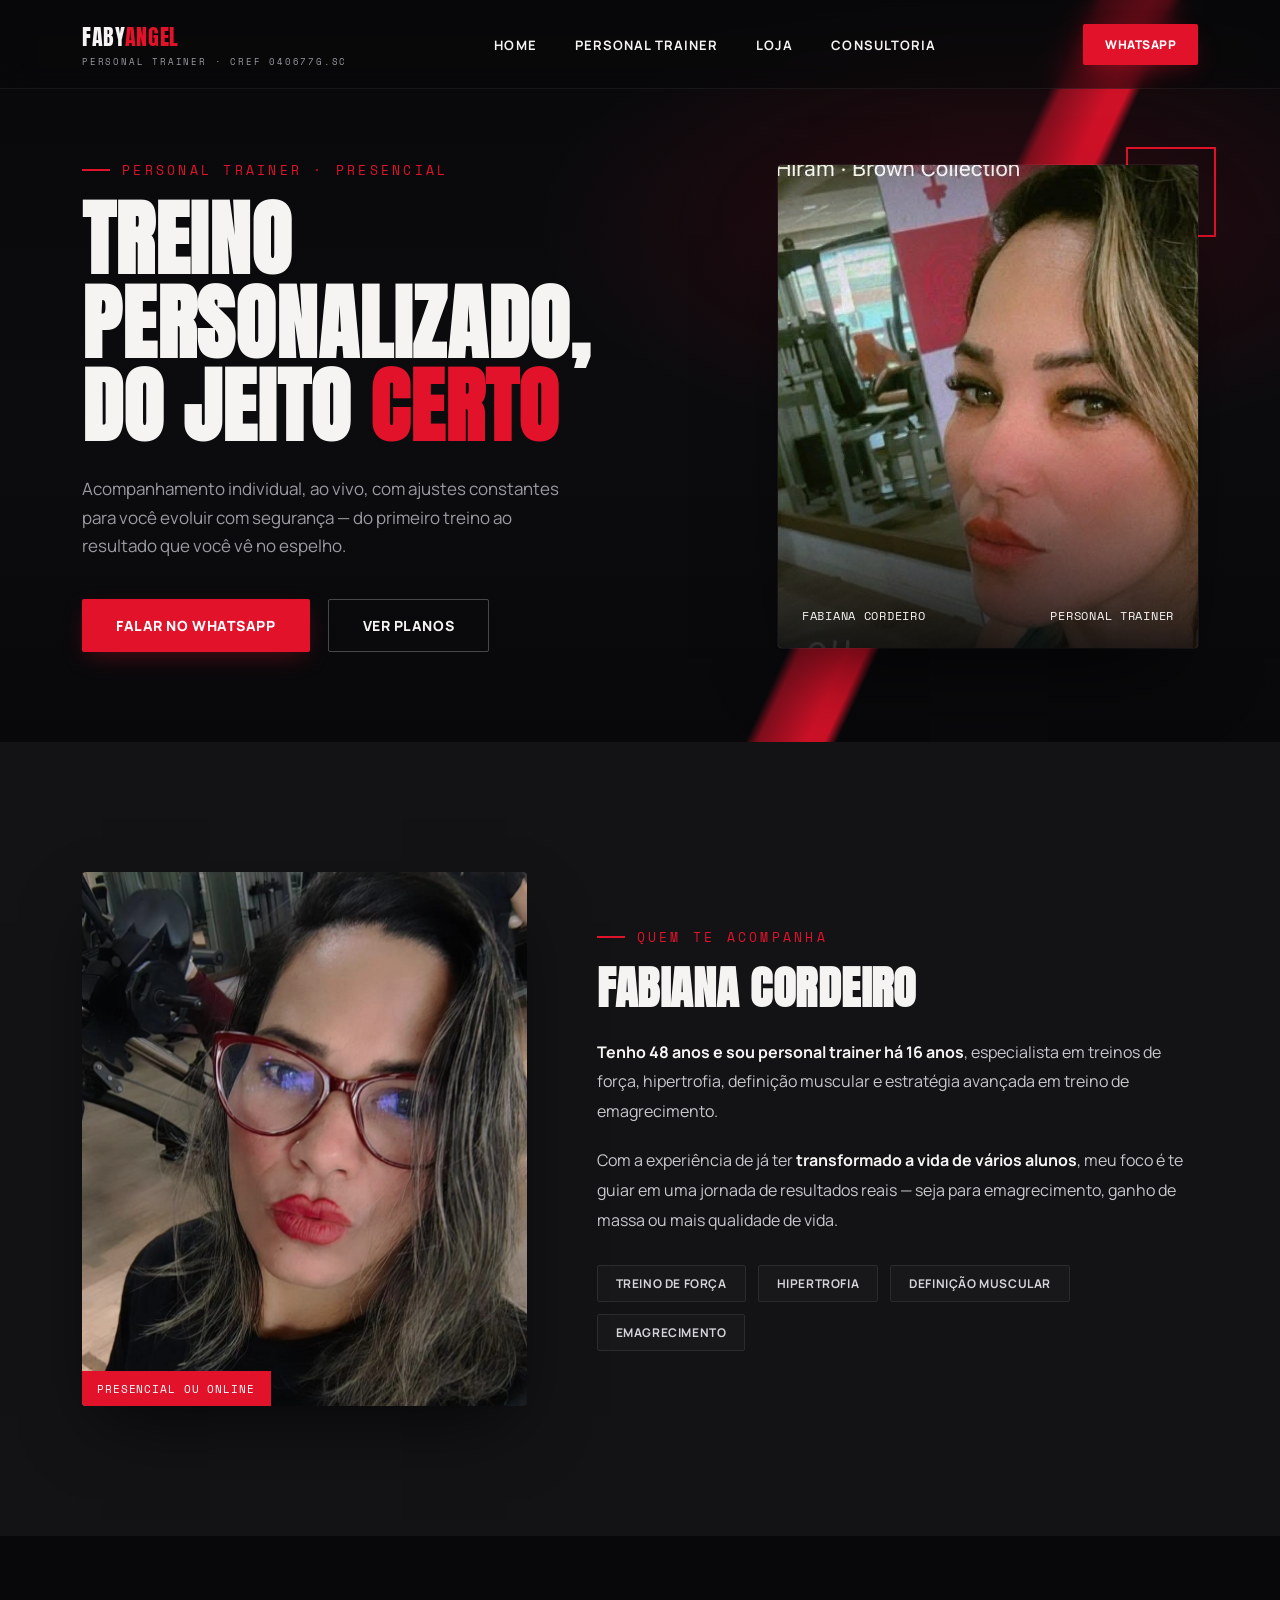
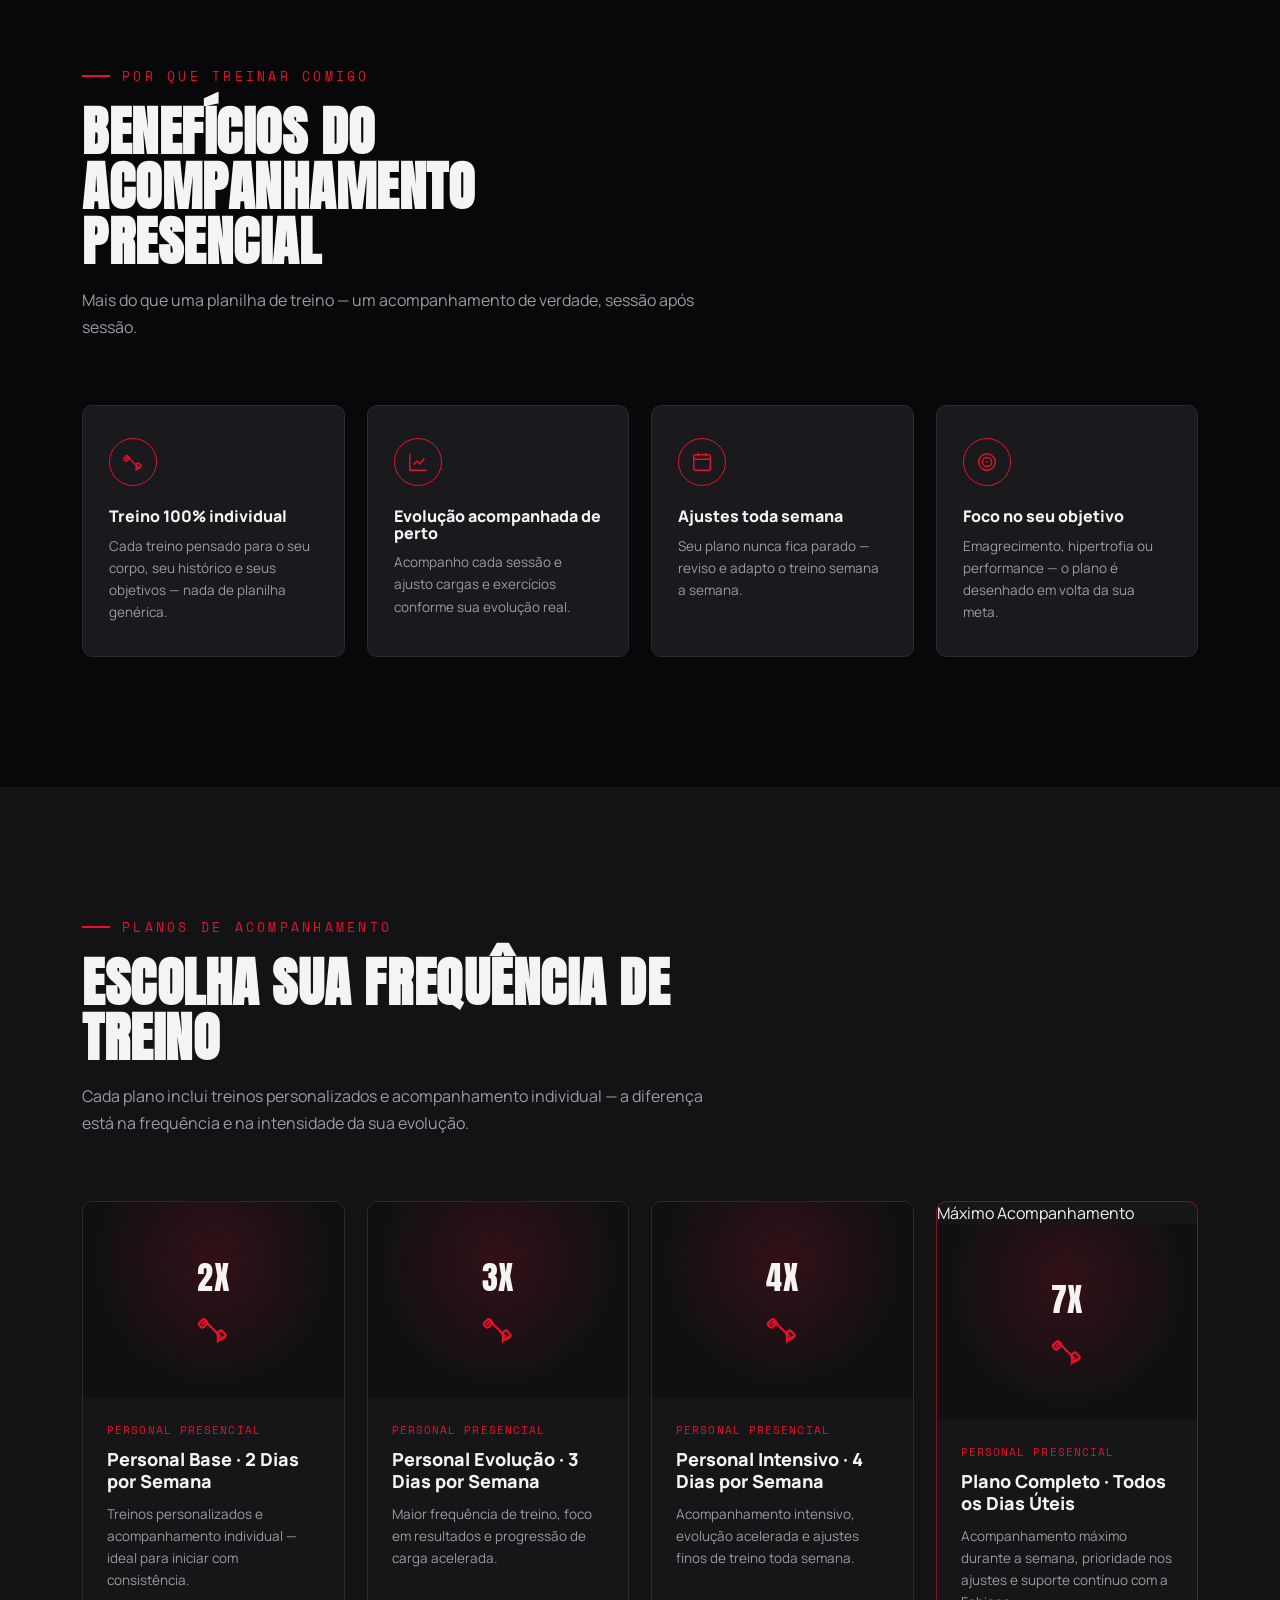
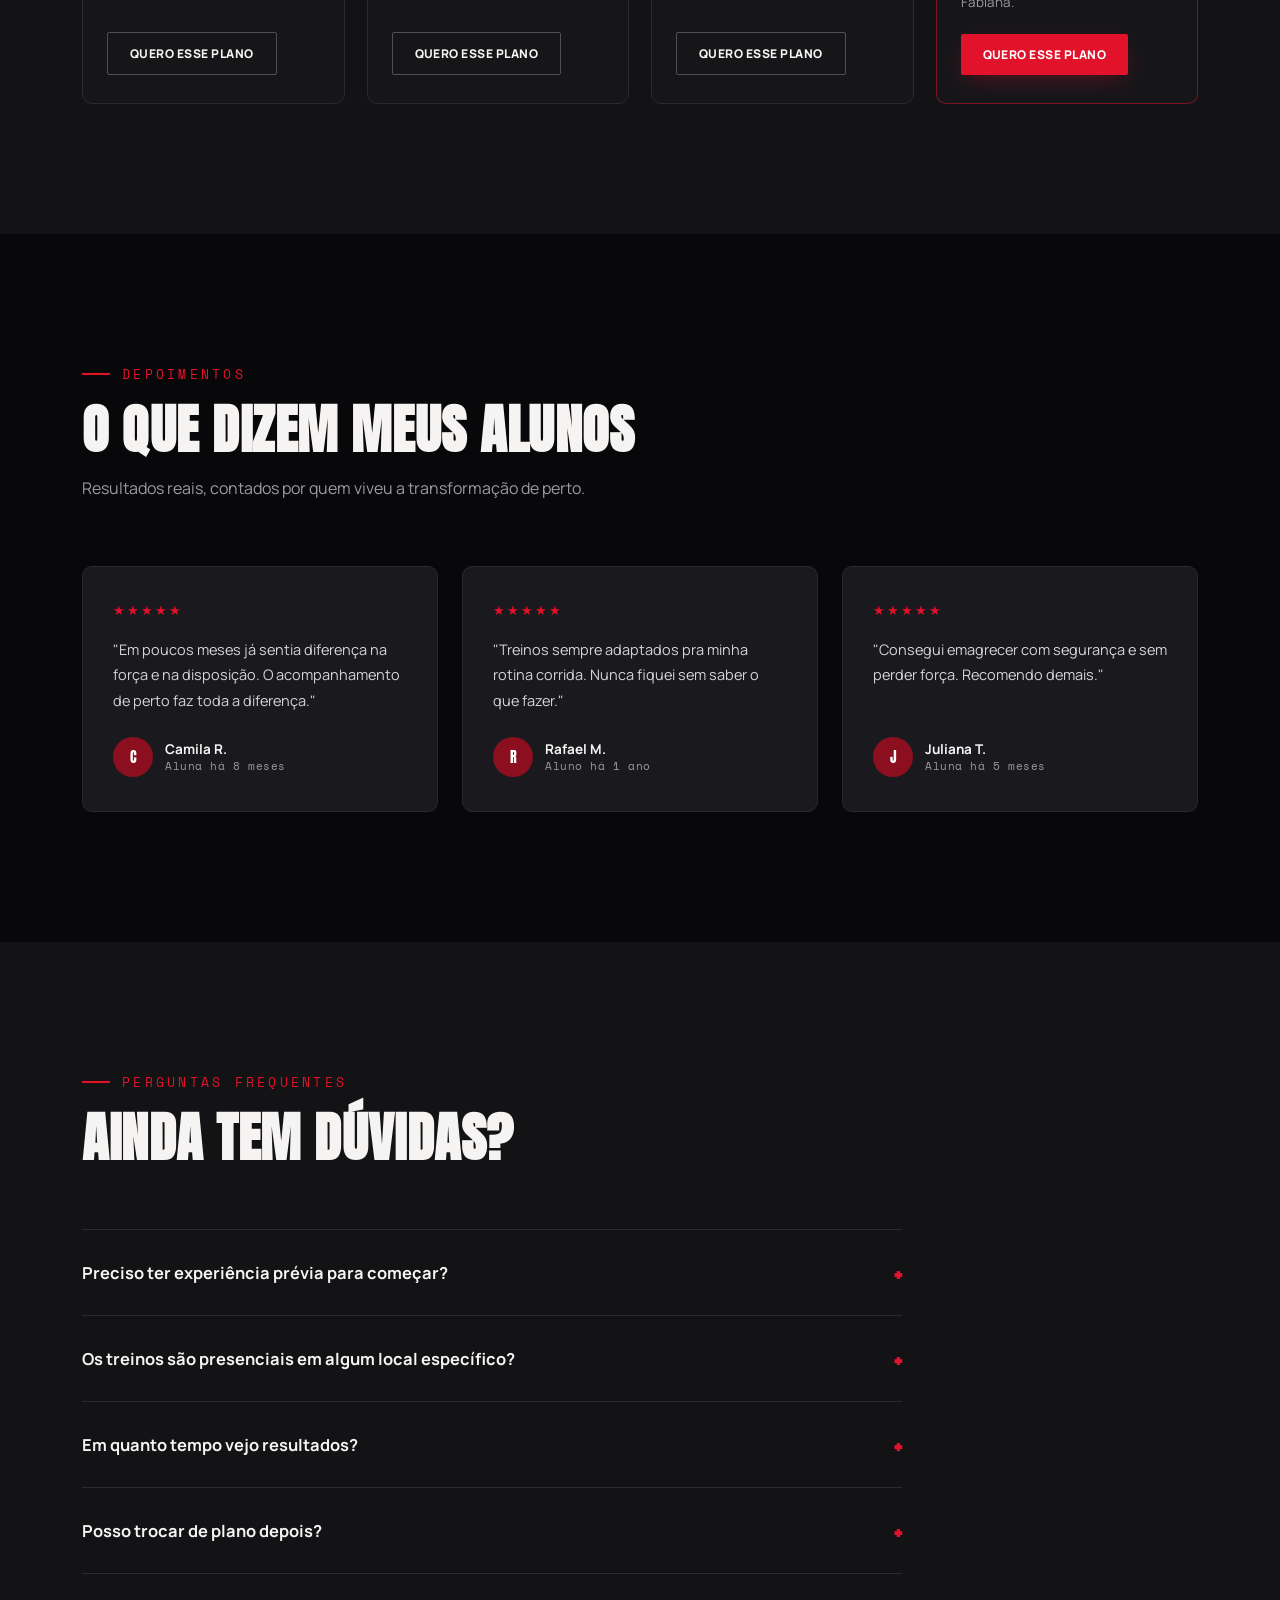
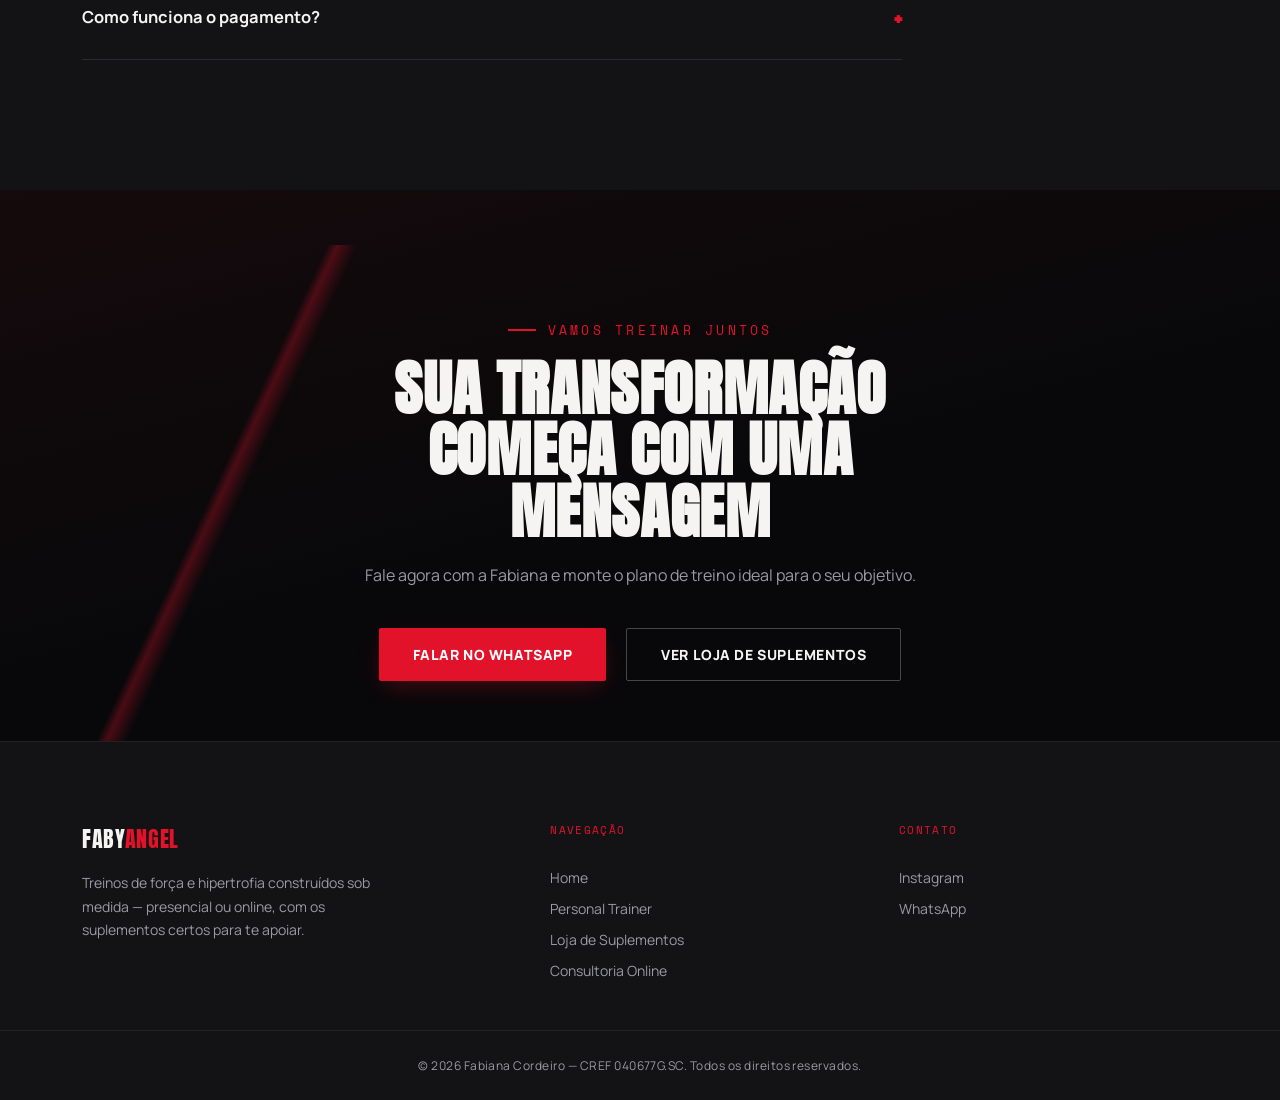
<file: personal.html>
<!DOCTYPE html>
<html lang="pt-BR">
<head>
<meta charset="UTF-8">
<meta name="viewport" content="width=device-width, initial-scale=1.0">
<title>Personal Trainer | Fabiana Cordeiro</title>
<link rel="preconnect" href="https://fonts.googleapis.com">
<link href="https://fonts.googleapis.com/css2?family=Anton&family=Manrope:wght@400;500;600;700;800&family=Space+Mono:wght@400;700&display=swap" rel="stylesheet">
<link rel="stylesheet" href="style.css">
</head>
<body>

<header id="site-header">
  <div class="wrap nav-inner">
    <a href="index.html" class="logo">FABY<span>ANGEL</span><small>Personal Trainer · CREF 040677G.SC</small></a>
    <nav>
      <ul>
        <li><a href="index.html">Home</a></li>
        <li><a href="personal.html">Personal Trainer</a></li>
        <li><a href="loja.html">Loja</a></li>
        <li><a href="consultoria.html">Consultoria</a></li>
      </ul>
    </nav>
    <a class="btn btn-primary btn-small nav-cta-visible" data-msg="Olá Fabyana, gostaria de saber mais sobre o Personal Trainer presencial." target="_blank" rel="noopener">WhatsApp</a>
    <button class="mobile-toggle" id="mobileToggle"><span></span><span></span><span></span></button>
  </div>
</header>

<!-- ================= HERO ================= -->
<section class="hero hero--page" id="top">
  <div class="hero-slash"></div>
  <div class="wrap hero-grid">
    <div class="hero-copy reveal">
      <div class="eyebrow">Personal Trainer · Presencial</div>
      <h1>TREINO PERSONALIZADO,<br>DO JEITO <em>CERTO</em></h1>
      <p>Acompanhamento individual, ao vivo, com ajustes constantes para você evoluir com segurança — do primeiro treino ao resultado que você vê no espelho.</p>
      <div class="hero-actions">
        <a class="btn btn-primary" data-msg="Olá Fabyana, gostaria de saber mais sobre o Personal Trainer presencial." target="_blank" rel="noopener">Falar no WhatsApp</a>
        <a class="btn btn-outline" href="#planos">Ver planos</a>
      </div>
    </div>
    <div class="hero-photo-wrap reveal">
      <div class="photo-corner"></div>
      <div class="photo-frame">
        <img src="images/fabyana-hero.jpg" alt="Fabiana Cordeiro, personal trainer">
        <div class="photo-tag"><span>FABIANA CORDEIRO</span><span>PERSONAL TRAINER</span></div>
      </div>
    </div>
  </div>
</section>

<!-- ================= SOBRE ================= -->
<section class="about" id="sobre">
  <div class="wrap about-grid">
    <div class="about-photo reveal">
      <img src="images/fabyana-hero copy.jpg" alt="Fabiana Cordeiro">
      <div class="about-badge">Presencial ou Online</div>
    </div>
    <div class="about-copy reveal">
      <div class="eyebrow">Quem te acompanha</div>
      <h2 style="font-size:clamp(30px,4vw,46px);margin-bottom:26px;">Fabiana Cordeiro</h2>
      <p><b>Tenho 48 anos e sou personal trainer há 16 anos</b>, especialista em treinos de força, hipertrofia, definição muscular e estratégia avançada em treino de emagrecimento.</p>
      <p>Com a experiência de já ter <b>transformado a vida de vários alunos</b>, meu foco é te guiar em uma jornada de resultados reais — seja para emagrecimento, ganho de massa ou mais qualidade de vida.</p>
      <div class="about-specialties">
        <span class="chip">Treino de Força</span>
        <span class="chip">Hipertrofia</span>
        <span class="chip">Definição Muscular</span>
        <span class="chip">Emagrecimento</span>
      </div>
    </div>
  </div>
</section>

<!-- ================= BENEFÍCIOS ================= -->
<section id="beneficios" style="background:var(--black);">
  <div class="wrap">
    <div class="section-head reveal">
      <div class="eyebrow">Por que treinar comigo</div>
      <h2>Benefícios do acompanhamento presencial</h2>
      <p>Mais do que uma planilha de treino — um acompanhamento de verdade, sessão após sessão.</p>
    </div>
    <div class="benefits-grid">

      <div class="benefit-card reveal">
        <div class="benefit-icon">
          <svg width="22" height="22" viewBox="0 0 24 24" fill="none" stroke="currentColor" stroke-width="1.6"><path d="M6.5 6.5l11 11M4 9l3-3M17 20l3-3M2.5 7.5l2-2a1.5 1.5 0 012 0l1 1a1.5 1.5 0 010 2l-2 2a1.5 1.5 0 01-2 0l-1-1a1.5 1.5 0 010-2zM15.5 20.5l2-2a1.5 1.5 0 002 0l1-1a1.5 1.5 0 000-2l-2-2a1.5 1.5 0 00-2 0l-1 1a1.5 1.5 0 000 2z"/></svg>
        </div>
        <h3>Treino 100% individual</h3>
        <p>Cada treino pensado para o seu corpo, seu histórico e seus objetivos — nada de planilha genérica.</p>
      </div>

      <div class="benefit-card reveal">
        <div class="benefit-icon">
          <svg width="22" height="22" viewBox="0 0 24 24" fill="none" stroke="currentColor" stroke-width="1.6"><path d="M3 3v18h18"/><path d="M7 15l4-4 3 3 5-6"/></svg>
        </div>
        <h3>Evolução acompanhada de perto</h3>
        <p>Acompanho cada sessão e ajusto cargas e exercícios conforme sua evolução real.</p>
      </div>

      <div class="benefit-card reveal">
        <div class="benefit-icon">
          <svg width="22" height="22" viewBox="0 0 24 24" fill="none" stroke="currentColor" stroke-width="1.6"><rect x="3" y="4" width="18" height="17" rx="2"/><path d="M3 9h18M8 2v4M16 2v4"/></svg>
        </div>
        <h3>Ajustes toda semana</h3>
        <p>Seu plano nunca fica parado — reviso e adapto o treino semana a semana.</p>
      </div>

      <div class="benefit-card reveal">
        <div class="benefit-icon">
          <svg width="22" height="22" viewBox="0 0 24 24" fill="none" stroke="currentColor" stroke-width="1.6"><circle cx="12" cy="12" r="9"/><circle cx="12" cy="12" r="5"/><circle cx="12" cy="12" r="1" fill="currentColor" stroke="none"/></svg>
        </div>
        <h3>Foco no seu objetivo</h3>
        <p>Emagrecimento, hipertrofia ou performance — o plano é desenhado em volta da sua meta.</p>
      </div>

    </div>
  </div>
</section>

<!-- ================= PLANOS ================= -->
<section id="planos" style="background:var(--black-2);">
  <div class="wrap">
    <div class="section-head reveal">
      <div class="eyebrow">Planos de Acompanhamento</div>
      <h2>Escolha sua frequência de treino</h2>
      <p>Cada plano inclui treinos personalizados e acompanhamento individual — a diferença está na frequência e na intensidade da sua evolução.</p>
    </div>

    <div class="plans-grid">

      <article class="service-card service-card--icon reveal">
        <div class="service-icon-media">
          <span class="service-freq">2X</span>
          <svg width="34" height="34" viewBox="0 0 24 24" fill="none" stroke="currentColor" stroke-width="1.6"><path d="M6.5 6.5l11 11M4 9l3-3M17 20l3-3M2.5 7.5l2-2a1.5 1.5 0 012 0l1 1a1.5 1.5 0 010 2l-2 2a1.5 1.5 0 01-2 0l-1-1a1.5 1.5 0 010-2zM15.5 20.5l2-2a1.5 1.5 0 002 0l1-1a1.5 1.5 0 000-2l-2-2a1.5 1.5 0 00-2 0l-1 1a1.5 1.5 0 000 2z"/></svg>
        </div>
        <div class="service-body">
          <span class="service-tag">Personal Presencial</span>
          <h3>Personal Base · 2 Dias por Semana</h3>
          <p>Treinos personalizados e acompanhamento individual — ideal para iniciar com consistência.</p>
          <a class="btn btn-outline btn-small service-btn" data-msg="Olá Fabyana, tenho interesse no plano de Personal Trainer 2x por semana. Gostaria de saber mais informações." target="_blank" rel="noopener">Quero esse plano</a>
        </div>
      </article>

      <article class="service-card service-card--icon reveal">
        <div class="service-icon-media">
          <span class="service-freq">3X</span>
          <svg width="34" height="34" viewBox="0 0 24 24" fill="none" stroke="currentColor" stroke-width="1.6"><path d="M6.5 6.5l11 11M4 9l3-3M17 20l3-3M2.5 7.5l2-2a1.5 1.5 0 012 0l1 1a1.5 1.5 0 010 2l-2 2a1.5 1.5 0 01-2 0l-1-1a1.5 1.5 0 010-2zM15.5 20.5l2-2a1.5 1.5 0 002 0l1-1a1.5 1.5 0 000-2l-2-2a1.5 1.5 0 00-2 0l-1 1a1.5 1.5 0 000 2z"/></svg>
        </div>
        <div class="service-body">
          <span class="service-tag">Personal Presencial</span>
          <h3>Personal Evolução · 3 Dias por Semana</h3>
          <p>Maior frequência de treino, foco em resultados e progressão de carga acelerada.</p>
          <a class="btn btn-outline btn-small service-btn" data-msg="Olá Fabyana, tenho interesse no plano de Personal Trainer 3x por semana. Gostaria de saber mais informações." target="_blank" rel="noopener">Quero esse plano</a>
        </div>
      </article>

      <article class="service-card service-card--icon reveal">
        <div class="service-icon-media">
          <span class="service-freq">4X</span>
          <svg width="34" height="34" viewBox="0 0 24 24" fill="none" stroke="currentColor" stroke-width="1.6"><path d="M6.5 6.5l11 11M4 9l3-3M17 20l3-3M2.5 7.5l2-2a1.5 1.5 0 012 0l1 1a1.5 1.5 0 010 2l-2 2a1.5 1.5 0 01-2 0l-1-1a1.5 1.5 0 010-2zM15.5 20.5l2-2a1.5 1.5 0 002 0l1-1a1.5 1.5 0 000-2l-2-2a1.5 1.5 0 00-2 0l-1 1a1.5 1.5 0 000 2z"/></svg>
        </div>
        <div class="service-body">
          <span class="service-tag">Personal Presencial</span>
          <h3>Personal Intensivo · 4 Dias por Semana</h3>
          <p>Acompanhamento intensivo, evolução acelerada e ajustes finos de treino toda semana.</p>
          <a class="btn btn-outline btn-small service-btn" data-msg="Olá Fabyana, tenho interesse no plano de Personal Trainer 4x por semana. Gostaria de saber mais informações." target="_blank" rel="noopener">Quero esse plano</a>
        </div>
      </article>

      <article class="service-card service-card--icon service-card--top reveal">
        <div class="service-badge">Máximo Acompanhamento</div>
        <div class="service-icon-media">
          <span class="service-freq">7X</span>
          <svg width="34" height="34" viewBox="0 0 24 24" fill="none" stroke="currentColor" stroke-width="1.6"><path d="M6.5 6.5l11 11M4 9l3-3M17 20l3-3M2.5 7.5l2-2a1.5 1.5 0 012 0l1 1a1.5 1.5 0 010 2l-2 2a1.5 1.5 0 01-2 0l-1-1a1.5 1.5 0 010-2zM15.5 20.5l2-2a1.5 1.5 0 002 0l1-1a1.5 1.5 0 000-2l-2-2a1.5 1.5 0 00-2 0l-1 1a1.5 1.5 0 000 2z"/></svg>
        </div>
        <div class="service-body">
          <span class="service-tag">Personal Presencial</span>
          <h3>Plano Completo · Todos os Dias Úteis</h3>
          <p>Acompanhamento máximo durante a semana, prioridade nos ajustes e suporte contínuo com a Fabiana.</p>
          <a class="btn btn-primary btn-small service-btn" data-msg="Olá Fabyana, tenho interesse no plano de Personal Trainer Plano completo. Gostaria de saber mais informações." target="_blank" rel="noopener">Quero esse plano</a>
        </div>
      </article>

    </div>
  </div>
</section>

<!-- ================= DEPOIMENTOS ================= -->
<section id="depoimentos">
  <div class="wrap">
    <div class="section-head reveal">
      <div class="eyebrow">Depoimentos</div>
      <h2>O que dizem meus alunos</h2>
      <p>Resultados reais, contados por quem viveu a transformação de perto.</p>
    </div>

    <div class="testimonial-grid">

      <div class="testimonial-card reveal">
        <div class="testimonial-stars">★★★★★</div>
        <p>"Em poucos meses já sentia diferença na força e na disposição. O acompanhamento de perto faz toda a diferença."</p>
        <div class="testimonial-author">
          <div class="testimonial-avatar">C</div>
          <div>
            <div class="testimonial-name">Camila R.</div>
            <div class="testimonial-role">Aluna há 8 meses</div>
          </div>
        </div>
      </div>

      <div class="testimonial-card reveal">
        <div class="testimonial-stars">★★★★★</div>
        <p>"Treinos sempre adaptados pra minha rotina corrida. Nunca fiquei sem saber o que fazer."</p>
        <div class="testimonial-author">
          <div class="testimonial-avatar">R</div>
          <div>
            <div class="testimonial-name">Rafael M.</div>
            <div class="testimonial-role">Aluno há 1 ano</div>
          </div>
        </div>
      </div>

      <div class="testimonial-card reveal">
        <div class="testimonial-stars">★★★★★</div>
        <p>"Consegui emagrecer com segurança e sem perder força. Recomendo demais."</p>
        <div class="testimonial-author">
          <div class="testimonial-avatar">J</div>
          <div>
            <div class="testimonial-name">Juliana T.</div>
            <div class="testimonial-role">Aluna há 5 meses</div>
          </div>
        </div>
      </div>

    </div>
  </div>
</section>

<!-- ================= FAQ ================= -->
<section id="faq" style="background:var(--black-2);">
  <div class="wrap">
    <div class="section-head reveal">
      <div class="eyebrow">Perguntas Frequentes</div>
      <h2>Ainda tem dúvidas?</h2>
    </div>

    <div class="faq-list reveal">
      <details class="faq-item">
        <summary>Preciso ter experiência prévia para começar?</summary>
        <p>Não! Os treinos são adaptados para o seu nível atual, seja você iniciante ou avançado.</p>
      </details>
      <details class="faq-item">
        <summary>Os treinos são presenciais em algum local específico?</summary>
        <p>Sim, combinamos previamente o local mais indicado — academia parceira ou espaço de sua preferência.</p>
      </details>
      <details class="faq-item">
        <summary>Em quanto tempo vejo resultados?</summary>
        <p>Depende do seu ponto de partida e da frequência escolhida, mas a maioria dos alunos sente diferença já nas primeiras semanas.</p>
      </details>
      <details class="faq-item">
        <summary>Posso trocar de plano depois?</summary>
        <p>Sim, você pode ajustar a frequência do seu plano a qualquer momento conforme sua rotina mudar.</p>
      </details>
      <details class="faq-item">
        <summary>Como funciona o pagamento?</summary>
        <p>O pagamento é combinado diretamente comigo pelo WhatsApp, de acordo com o plano escolhido.</p>
      </details>
    </div>
  </div>
</section>

<!-- ================= CTA ================= -->
<section class="contact" id="contato">
  <div class="contact-slash"></div>
  <div class="wrap contact-inner reveal">
    <div class="eyebrow" style="justify-content:center;">Vamos treinar juntos</div>
    <h2>Sua transformação<br>começa com uma mensagem</h2>
    <p>Fale agora com a Fabiana e monte o plano de treino ideal para o seu objetivo.</p>
    <div class="contact-actions">
      <a class="btn btn-primary" data-msg="Olá Fabyana, gostaria de saber mais sobre o Personal Trainer presencial." target="_blank" rel="noopener">Falar no WhatsApp</a>
      <a class="btn btn-outline" href="loja.html">Ver Loja de Suplementos</a>
    </div>
  </div>
</section>

<footer class="site-footer">
  <div class="wrap footer-grid">
    <div class="footer-brand reveal">
      <span class="logo">FABY<span style="color:var(--red);">ANGEL</span></span>
      <p>Treinos de força e hipertrofia construídos sob medida — presencial ou online, com os suplementos certos para te apoiar.</p>
    </div>
    <div class="footer-col reveal">
      <span class="footer-title">Navegação</span>
      <a href="index.html">Home</a>
      <a href="personal.html">Personal Trainer</a>
      <a href="loja.html">Loja de Suplementos</a>
      <a href="consultoria.html">Consultoria Online</a>
    </div>
    <div class="footer-col reveal">
      <span class="footer-title">Contato</span>
      <a href="https://instagram.com/fabyangel_personal_ginastica" target="_blank" rel="noopener">Instagram</a>
      <a data-msg="Olá Fabyana, gostaria de saber mais sobre o Personal Trainer presencial." target="_blank" rel="noopener">WhatsApp</a>
    </div>
  </div>
  <div class="footer-bottom">
    <div class="wrap">&copy; 2026 Fabiana Cordeiro — CREF 040677G.SC. Todos os direitos reservados.</div>
  </div>
</footer>

<script src="script.js"></script>
</body>
</html>
</file>
<file: style.css>
:root{
  --black: #08080a;
  --black-2: #131316;
  --card: #1a1a1e;
  --card-border: #2a2a2f;
  --red: #e2122a;
  --red-2: #8c0f1f;
  --red-glow: rgba(226,18,42,0.35);
  --white: #f5f4f2;
  --muted: #9a9aa2;
  --display: 'Anton', sans-serif;
  --body: 'Manrope', sans-serif;
  --mono: 'Space Mono', monospace;
}
*{margin:0;padding:0;box-sizing:border-box;}
html{scroll-behavior:smooth;}
body{
  background:var(--black);
  color:var(--white);
  font-family:var(--body);
  overflow-x:hidden;
}
img{max-width:100%;display:block;}
a{color:inherit;text-decoration:none;}
.wrap{max-width:1180px;margin:0 auto;padding:0 32px;}
.eyebrow{
  font-family:var(--mono);
  font-size:13px;
  letter-spacing:0.25em;
  text-transform:uppercase;
  color:var(--red);
  display:flex;
  align-items:center;
  gap:12px;
  margin-bottom:18px;
}
.eyebrow::before{content:'';width:28px;height:2px;background:var(--red);display:inline-block;}
h1,h2,h3{font-family:var(--display);text-transform:uppercase;letter-spacing:0.01em;line-height:1.02;}

/* reveal on scroll */
.reveal{opacity:0;transform:translateY(36px);transition:opacity .9s cubic-bezier(.19,1,.22,1), transform .9s cubic-bezier(.19,1,.22,1);}
.reveal.in{opacity:1;transform:translateY(0);}
@media (prefers-reduced-motion: reduce){
  .reveal{opacity:1;transform:none;transition:none;}
  *{animation:none !important;}
}

/* ---------- NAV ---------- */
header{
  position:fixed;top:0;left:0;right:0;z-index:100;
  padding:20px 0;
  background:rgba(8,8,10,0.55);
  backdrop-filter:blur(14px);
  -webkit-backdrop-filter:blur(14px);
  border-bottom:1px solid rgba(255,255,255,0.06);
  transition:background .3s ease, padding .3s ease;
}
.nav-inner{display:flex;align-items:center;justify-content:space-between;}
.logo{
  font-family:var(--display);
  font-size:22px;
  letter-spacing:0.03em;
}
.logo span{color:var(--red);}
.logo small{
  display:block;font-family:var(--mono);font-size:9px;letter-spacing:0.2em;color:var(--muted);text-transform:uppercase;margin-top:2px;
}
nav ul{list-style:none;display:flex;gap:38px;}
nav a{
  font-size:13px;letter-spacing:0.08em;text-transform:uppercase;font-weight:700;
  position:relative;padding-bottom:4px;
  color:var(--white);
}
nav a::after{content:'';position:absolute;left:0;bottom:0;width:0;height:2px;background:var(--red);transition:width .3s ease;}
nav a:hover::after{width:100%;}
.nav-cta{
  display:none;
}
.btn{
  display:inline-flex;align-items:center;gap:10px;
  font-family:var(--body);font-weight:800;font-size:14px;letter-spacing:0.04em;text-transform:uppercase;
  padding:16px 34px;
  border-radius:2px;
  cursor:pointer;
  border:none;
  position:relative;
  overflow:hidden;
  transition:transform .25s ease, box-shadow .25s ease;
}
.btn-primary{
  background:var(--red);
  color:#fff;
  box-shadow:0 8px 24px -6px var(--red-glow);
}
.btn-primary:hover{transform:translateY(-3px);box-shadow:0 14px 30px -6px var(--red-glow);}
.btn-outline{
  background:transparent;
  border:1.5px solid rgba(255,255,255,0.25);
  color:var(--white);
}
.btn-outline:hover{border-color:var(--red);color:var(--red);transform:translateY(-3px);}
.btn-small{padding:12px 22px;font-size:12px;}
.mobile-toggle{display:none;flex-direction:column;gap:5px;cursor:pointer;background:none;border:none;}
.mobile-toggle span{width:26px;height:2px;background:var(--white);}

/* ---------- HERO ---------- */
.hero{
  position:relative;
  min-height:100vh;
  display:flex;
  align-items:center;
  padding:150px 0 80px;
  overflow:hidden;
}
.hero::before{
  content:'';
  position:absolute; inset:0;
  background:
    radial-gradient(ellipse 60% 50% at 78% 30%, rgba(226,18,42,0.16), transparent 60%),
    linear-gradient(180deg, #08080a 0%, #0c0c0f 60%, #08080a 100%);
  z-index:0;
}
.hero-slash{
  position:absolute;
  top:-10%;
  right:-8%;
  width:60%;
  height:130%;
  background:linear-gradient(115deg, transparent 42%, var(--red-2) 43%, var(--red) 47%, var(--red) 48.5%, transparent 49.5%);
  opacity:0.9;
  z-index:1;
  pointer-events:none;
}
.hero-grid{
  position:relative;z-index:2;
  display:grid;
  grid-template-columns:1.15fr 0.85fr;
  gap:50px;
  align-items:center;
  width:100%;
}
.hero-copy h1{
  font-size:clamp(46px, 6.4vw, 84px);
  margin:14px 0 26px;
}
.hero-copy h1 em{
  font-style:normal;
  color:var(--red);
  -webkit-text-stroke:0;
}
.hero-copy p{
  font-size:17px;
  line-height:1.7;
  color:var(--muted);
  max-width:480px;
  margin-bottom:38px;
}
.hero-stats{
  display:flex;
  gap:40px;
  margin-top:48px;
  flex-wrap:wrap;
}
.hero-stats div{border-left:2px solid var(--red);padding-left:14px;}
.hero-stats b{display:block;font-family:var(--display);font-size:28px;}
.hero-stats span{font-size:11px;letter-spacing:0.1em;text-transform:uppercase;color:var(--muted);}

.hero-photo-wrap{
  position:relative;
  justify-self:end;
}
.photo-frame{
  position:relative;
  width:100%;
  max-width:420px;
  aspect-ratio:4/4.6;
  overflow:hidden;
  border-radius:4px;
  box-shadow:0 40px 80px -30px rgba(0,0,0,0.8), 0 0 0 1px rgba(255,255,255,0.06);
}
.photo-frame img{width:100%;height:100%;object-fit:cover;object-position:center 20%;}
.photo-frame::after{
  content:'';position:absolute;inset:0;
  background:linear-gradient(180deg, transparent 55%, rgba(8,8,10,0.85) 100%);
}
.photo-tag{
  position:absolute;
  bottom:24px;left:24px;right:24px;
  z-index:3;
  font-family:var(--mono);
  font-size:12px;
  letter-spacing:0.06em;
  color:var(--white);
  display:flex;
  justify-content:space-between;
}
.photo-corner{
  position:absolute;
  top:-18px;right:-18px;
  width:90px;height:90px;
  border:2px solid var(--red);
  z-index:-1;
}

/* ---------- SECTION SHELL ---------- */
section{position:relative;padding:130px 0;}
.section-head{max-width:640px;margin-bottom:64px;}
.section-head h2{font-size:clamp(34px,4.6vw,54px);}
.section-head p{color:var(--muted);font-size:16px;margin-top:18px;line-height:1.7;}

.divider{
  height:1px;
  background:linear-gradient(90deg, transparent, rgba(226,18,42,0.5), transparent);
}

/* ---------- ABOUT ---------- */
.about{background:var(--black-2);}
.about-grid{
  display:grid;
  grid-template-columns:0.85fr 1.15fr;
  gap:70px;
  align-items:center;
}
.about-photo{
  position:relative;
  border-radius:4px;
  overflow:hidden;
  aspect-ratio:3/3.6;
  box-shadow:0 30px 70px -20px rgba(0,0,0,0.7);
}
.about-photo img{width:100%;height:100%;object-fit:cover;object-position:center 15%;filter:grayscale(0.15);}
.about-badge{
  position:absolute;
  bottom:-1px;left:-1px;
  background:var(--red);
  color:#fff;
  font-family:var(--mono);
  font-size:11px;
  letter-spacing:0.08em;
  padding:10px 16px;
  text-transform:uppercase;
}
.about-copy p{color:#c7c7cc;font-size:16px;line-height:1.85;margin-bottom:20px;}
.about-copy p b{color:var(--white);}
.about-specialties{
  display:flex;flex-wrap:wrap;gap:12px;
  margin-top:30px;
}
.chip{
  border:1px solid var(--card-border);
  padding:9px 18px;
  font-size:12px;
  letter-spacing:0.05em;
  text-transform:uppercase;
  font-weight:700;
  color:#d5d5d9;
  border-radius:2px;
  background:rgba(255,255,255,0.02);
}

/* ---------- INSTAGRAM ---------- */
.insta{
  padding:110px 0;
  text-align:center;
  position:relative;
}
.insta::before{
  content:'';position:absolute;inset:0;
  background:linear-gradient(180deg, transparent, rgba(226,18,42,0.08), transparent);
}
.insta-inner{position:relative;z-index:2;}
.insta-icon{
  width:74px;height:74px;margin:0 auto 28px;
  border:2px solid var(--red);border-radius:50%;
  display:flex;align-items:center;justify-content:center;
}
.insta h2{font-size:clamp(30px,4vw,46px);margin-bottom:14px;}
.insta p{color:var(--muted);margin-bottom:34px;font-size:16px;}
.insta-handle{font-family:var(--mono);color:var(--red);font-size:15px;}

/* ---------- CONTACT / FOOTER ---------- */
.contact{
  background:linear-gradient(165deg, #150a0c 0%, var(--black) 55%);
  padding:130px 0 60px;
  position:relative;
  overflow:hidden;
}
.contact-slash{
  position:absolute;left:-10%;bottom:-30%;width:55%;height:120%;
  background:linear-gradient(115deg, transparent 45%, var(--red-2) 46%, transparent 48%);
  opacity:.5;
}
.contact-inner{position:relative;z-index:2;text-align:center;max-width:640px;margin:0 auto;}
.contact h2{font-size:clamp(36px,5vw,60px);margin-bottom:22px;}
.contact p{color:var(--muted);font-size:16px;margin-bottom:42px;}
.contact-actions{display:flex;gap:20px;justify-content:center;flex-wrap:wrap;}

/* ---------- RESPONSIVE ---------- */
@media (max-width:980px){
  .hero-grid{grid-template-columns:1fr;}
  .hero-photo-wrap{justify-self:center;order:-1;}
  .photo-frame{max-width:320px;}
  .about-grid{grid-template-columns:1fr;}
  .about-photo{max-width:340px;margin:0 auto;}
  .plans-grid{grid-template-columns:repeat(2,1fr);}
  .store-grid{grid-template-columns:repeat(2,1fr);}
  nav ul{display:none;}
  .mobile-toggle{display:flex;}
}
@media (max-width:600px){
  .wrap{padding:0 20px;}
  section{padding:90px 0;}
  .plans-grid{grid-template-columns:1fr;}
  .store-grid{grid-template-columns:1fr;}
  .hero{padding-top:120px;}
  .hero-stats{gap:26px;}
  footer{flex-direction:column;text-align:center;}
}


/* ==================== SETORES: LOJA / PERSONAL / CONSULTORIAS ==================== */

/* divisor entre setores */
.divider{ margin:0 auto; max-width:1180px; }

/* ---------- LOJA ---------- */
.shop-section{ background:var(--black-2); }

.shop-grid{
  display:grid;
  grid-template-columns:repeat(3,1fr);
  gap:22px;
}
.shop-card{
  background:var(--card);
  border:1px solid var(--card-border);
  border-radius:8px;
  overflow:hidden;
  display:flex;
  flex-direction:column;
  transition:transform .35s cubic-bezier(.19,1,.22,1), border-color .35s ease, box-shadow .35s ease;
}
.shop-card:hover{
  transform:translateY(-6px);
  border-color:var(--red);
  box-shadow:0 22px 45px -20px rgba(226,18,42,0.35);
}
.shop-media{
  aspect-ratio:1/1;
  background:radial-gradient(ellipse at 50% 30%, rgba(226,18,42,0.14), transparent 65%), #101013;
  display:flex;align-items:center;justify-content:center;
  padding:18px;
  overflow:hidden;
}
.shop-media img{
  max-height:100%;width:auto;object-fit:contain;
  transition:transform .5s ease;
}
.shop-card:hover .shop-media img{ transform:scale(1.06); }
.shop-body{
  padding:18px 20px 22px;
  display:flex;
  flex-direction:column;
  flex-grow:1;
}
.shop-body h3{
  font-family:var(--body);
  font-weight:800;
  font-size:14.5px;
  text-transform:none;
  letter-spacing:0;
  line-height:1.3;
  margin-bottom:8px;
}
.shop-body p{
  font-size:12.5px;
  line-height:1.55;
  color:var(--muted);
  flex-grow:1;
  margin-bottom:16px;
}
.shop-foot{
  display:flex;
  align-items:center;
  justify-content:space-between;
  gap:10px;
}

@media (max-width:900px){
  .shop-grid{ grid-template-columns:repeat(2,1fr); }
}
@media (max-width:520px){
  .shop-grid{ grid-template-columns:1fr; }
}

/* ---------- PERSONAL TRAINER ---------- */
.personal-section{ background:var(--black); }

/* ---------- CONSULTORIAS ---------- */
.consult-section{
  background:var(--black-2);
  padding-bottom:70px;
  overflow:hidden;
}

/* card grande de destaque (loja e personal trainer) */
.feature-card{
  display:grid;
  grid-template-columns:0.85fr 1.15fr;
  gap:0;
  align-items:stretch;
  background:var(--card);
  border:1px solid var(--card-border);
  border-radius:12px;
  overflow:hidden;
  box-shadow:0 30px 70px -30px rgba(0,0,0,0.6);
}
.feature-card--reverse{ grid-template-columns:1.15fr 0.85fr; }
.feature-card--reverse .feature-media{ order:2; }

.feature-media{
  position:relative;
  min-height:340px;
  overflow:hidden;
}
.feature-media img{
  width:100%;height:100%;
  object-fit:cover;
  position:absolute;inset:0;
}

.feature-body{
  padding:56px 58px;
  display:flex;
  flex-direction:column;
  justify-content:center;
}
.feature-body h3{
  font-family:var(--body);
  font-weight:800;
  font-size:clamp(24px,2.6vw,32px);
  text-transform:none;
  letter-spacing:0;
  line-height:1.2;
  margin-bottom:16px;
}
.feature-body p{
  font-size:15.5px;
  line-height:1.75;
  color:var(--muted);
  max-width:440px;
  margin-bottom:32px;
}
.feature-foot{
  display:flex;
  align-items:center;
  gap:24px;
  flex-wrap:wrap;
}
.feature-btn{ align-self:flex-start; }

@media (max-width:820px){
  .feature-card,
  .feature-card--reverse{ grid-template-columns:1fr; }
  .feature-card--reverse .feature-media{ order:0; }
  .feature-media{ min-height:260px; }
  .feature-body{ padding:40px 30px; }
}

/* ---------- carrossel (usado pelas Consultorias) ---------- */
.services-carousel{
  position:relative;
  display:flex;
  align-items:center;
  gap:18px;
  padding:6px 0;
}

.services-track{
  display:flex;
  gap:24px;
  overflow-x:auto;
  scroll-snap-type:x mandatory;
  -webkit-overflow-scrolling:touch;
  scroll-behavior:smooth;
  cursor:grab;
  padding:10px 32px 26px;
  margin:0 auto;
  max-width:1180px;
  -ms-overflow-style:none;
  scrollbar-width:none;
}
.services-track::-webkit-scrollbar{display:none;}
.services-track.dragging{
  cursor:grabbing;
  scroll-snap-type:none;
  scroll-behavior:auto;
}

.service-card{
  flex:0 0 300px;
  scroll-snap-align:start;
  background:rgba(26,26,30,0.55);
  border:1px solid var(--card-border);
  border-radius:10px;
  backdrop-filter:blur(10px);
  -webkit-backdrop-filter:blur(10px);
  overflow:hidden;
  display:flex;
  flex-direction:column;
  transition:transform .35s cubic-bezier(.19,1,.22,1), border-color .35s ease, box-shadow .35s ease;
}
.services-track.dragging .service-card{ transition:none; }

.service-card:hover{
  transform:translateY(-8px);
  border-color:var(--red);
  box-shadow:0 26px 55px -20px rgba(226,18,42,0.4);
}

.service-icon-media{
  aspect-ratio:4/3;
  background:radial-gradient(ellipse at 50% 30%, rgba(226,18,42,0.16), transparent 65%), #101013;
  display:flex;
  flex-direction:column;
  align-items:center;
  justify-content:center;
  gap:10px;
  color:var(--red);
}
.service-freq{
  font-family:var(--display);
  font-size:32px;
  color:var(--white);
  letter-spacing:0.01em;
}

.service-card--top{ border-color:rgba(226,18,42,0.5); position:relative; }

.service-body{
  padding:24px 24px 28px;
  display:flex;
  flex-direction:column;
  flex-grow:1;
}
.service-tag{
  font-family:var(--mono);
  font-size:11px;
  letter-spacing:0.1em;
  text-transform:uppercase;
  color:var(--red);
  margin-bottom:10px;
}
.service-body h3{
  font-family:var(--body);
  font-weight:800;
  font-size:18px;
  text-transform:none;
  letter-spacing:0;
  line-height:1.25;
  margin-bottom:10px;
}
.service-body p{
  font-size:13.5px;
  line-height:1.65;
  color:var(--muted);
  flex-grow:1;
  margin-bottom:20px;
}
.service-btn{ align-self:flex-start; }
.service-price{font-family:var(--display);font-size:20px;color:var(--red);}
.service-price small{font-family:var(--mono);color:var(--muted);font-size:10px;display:block;letter-spacing:0.08em;}

/* setas */
.carousel-arrow{
  flex:0 0 auto;
  width:46px;height:46px;
  border-radius:50%;
  background:rgba(26,26,30,0.7);
  border:1px solid var(--card-border);
  color:var(--white);
  display:flex;align-items:center;justify-content:center;
  cursor:pointer;
  transition:border-color .25s ease, color .25s ease, transform .25s ease;
  z-index:2;
}
.carousel-arrow:hover{
  border-color:var(--red);
  color:var(--red);
  transform:translateY(-2px);
}
.carousel-arrow:active{ transform:translateY(0); }

/* barra de progresso */
.services-progress{
  height:2px;
  background:rgba(255,255,255,0.08);
  border-radius:2px;
  overflow:hidden;
  margin-top:8px;
}
.services-progress-bar{
  height:100%;
  width:20%;
  background:var(--red);
  border-radius:2px;
  transition:width .2s ease-out;
}

@media (max-width:640px){
  .carousel-arrow{ display:none; }
  .services-track{ padding:10px 20px 26px; }
  .service-card{ flex-basis:78vw; }
}

/* ==================== TRANSIÇÃO ENTRE PÁGINAS ==================== */
body{
  opacity:0;
  animation:pageFadeIn .6s ease forwards;
}
@keyframes pageFadeIn{ to{ opacity:1; } }
body.page-leaving{
  opacity:0;
  transition:opacity .32s ease;
}
@media (prefers-reduced-motion: reduce){
  body{ opacity:1; animation:none; }
  body.page-leaving{ opacity:1; transition:none; }
}

/* ==================== RODAPÉ ==================== */
.site-footer{
  background:var(--black-2);
  border-top:1px solid rgba(255,255,255,0.06);
  padding:80px 0 0;
}
.footer-grid{
  display:grid;
  grid-template-columns:1.4fr 1fr 1fr;
  gap:50px;
  padding-bottom:50px;
}
.footer-brand p{
  color:var(--muted);
  font-size:14px;
  line-height:1.7;
  margin-top:16px;
  max-width:320px;
}
.footer-title{
  display:block;
  font-family:var(--mono);
  font-size:11px;
  letter-spacing:0.12em;
  text-transform:uppercase;
  color:var(--red);
  margin-bottom:18px;
}
.footer-col{display:flex;flex-direction:column;gap:12px;}
.footer-col a{
  color:var(--muted);
  font-size:14px;
  transition:color .2s ease;
}
.footer-col a:hover{color:var(--white);}
.footer-bottom{
  border-top:1px solid rgba(255,255,255,0.07);
  padding:26px 0;
  font-size:12px;
  color:var(--muted);
  letter-spacing:0.04em;
  text-align:center;
}

@media (max-width:820px){
  .footer-grid{grid-template-columns:1fr;gap:34px;}
}

/* ==================== HERO — variante de subpágina (mais curta) ==================== */
.hero--page{
  min-height:auto;
  padding:160px 0 90px;
}
.hero--centered .hero-grid{
  grid-template-columns:1fr;
  max-width:760px;
  margin:0 auto;
  text-align:center;
}
.hero--centered .hero-copy p{ margin-left:auto; margin-right:auto; }
.hero--centered .hero-stats{ justify-content:center; }
.hero--centered .hero-actions{ justify-content:center; }
.hero-actions{ display:flex; gap:18px; flex-wrap:wrap; }

/* ==================== HOME — HERO + SELETOR ==================== */
.landing-hero{ padding-bottom:70px; }

.picker-section{ background:var(--black-2); padding-top:100px; }

.picker-grid{
  display:grid;
  grid-template-columns:repeat(3,1fr);
  gap:26px;
}
.picker-card{
  display:flex;
  flex-direction:column;
  background:var(--card);
  border:1px solid var(--card-border);
  border-radius:14px;
  overflow:hidden;
  transition:transform .4s cubic-bezier(.19,1,.22,1), border-color .4s ease, box-shadow .4s ease;
}
.picker-card:hover{
  transform:translateY(-10px);
  border-color:var(--red);
  box-shadow:0 30px 60px -22px rgba(226,18,42,0.4);
}
.picker-media{
  aspect-ratio:5/4;
  overflow:hidden;
  background:#101013;
}
.picker-media img{
  width:100%;height:100%;object-fit:cover;
  transition:transform .6s cubic-bezier(.19,1,.22,1);
}
.picker-card:hover .picker-media img{ transform:scale(1.07); }
.picker-media--icon{
  display:flex;align-items:center;justify-content:center;
  background:radial-gradient(ellipse at 50% 35%, rgba(226,18,42,0.22), transparent 65%), #101013;
  color:var(--red);
}
.picker-body{
  padding:30px 30px 34px;
  display:flex;
  flex-direction:column;
  flex-grow:1;
}
.picker-body h3{
  font-family:var(--body);
  font-weight:800;
  font-size:22px;
  text-transform:none;
  letter-spacing:0;
  margin:4px 0 12px;
}
.picker-body p{
  font-size:14.5px;
  line-height:1.7;
  color:var(--muted);
  flex-grow:1;
  margin-bottom:24px;
}
.picker-cta{
  display:inline-flex;
  align-items:center;
  gap:8px;
  font-family:var(--mono);
  font-size:12px;
  letter-spacing:0.08em;
  text-transform:uppercase;
  color:var(--white);
  transition:gap .25s ease, color .25s ease;
}
.picker-card:hover .picker-cta{ gap:13px; color:var(--red); }

@media (max-width:900px){
  .picker-grid{grid-template-columns:1fr;}
}

/* ==================== GRADE DE PLANOS (personal.html / consultoria.html) ==================== */
.plans-grid{
  display:grid;
  grid-template-columns:repeat(4,1fr);
  gap:22px;
}
@media (max-width:980px){
  .plans-grid{grid-template-columns:repeat(2,1fr);}
}
@media (max-width:560px){
  .plans-grid{grid-template-columns:1fr;}
}

/* ==================== BENEFÍCIOS ==================== */
.benefits-grid{
  display:grid;
  grid-template-columns:repeat(4,1fr);
  gap:22px;
}
.benefit-card{
  background:var(--card);
  border:1px solid var(--card-border);
  border-radius:10px;
  padding:32px 26px;
  transition:transform .35s cubic-bezier(.19,1,.22,1), border-color .35s ease;
}
.benefit-card:hover{ transform:translateY(-6px); border-color:var(--red); }
.benefit-icon{
  width:48px;height:48px;
  border-radius:50%;
  border:1.5px solid var(--red);
  color:var(--red);
  display:flex;align-items:center;justify-content:center;
  margin-bottom:22px;
}
.benefit-card h3{
  font-family:var(--body);
  font-weight:800;
  font-size:16px;
  text-transform:none;
  letter-spacing:0;
  margin-bottom:10px;
}
.benefit-card p{
  font-size:13.5px;
  line-height:1.65;
  color:var(--muted);
}
@media (max-width:980px){
  .benefits-grid{grid-template-columns:repeat(2,1fr);}
}
@media (max-width:560px){
  .benefits-grid{grid-template-columns:1fr;}
}

/* ==================== DEPOIMENTOS ==================== */
.testimonial-grid{
  display:grid;
  grid-template-columns:repeat(3,1fr);
  gap:24px;
}
.testimonial-card{
  background:var(--card);
  border:1px solid var(--card-border);
  border-radius:10px;
  padding:34px 30px;
  display:flex;
  flex-direction:column;
}
.testimonial-stars{ color:var(--red); font-size:13px; letter-spacing:2px; margin-bottom:18px; }
.testimonial-card p{
  font-size:14.5px;
  line-height:1.75;
  color:#d5d5d9;
  flex-grow:1;
  margin-bottom:24px;
}
.testimonial-author{ display:flex; align-items:center; gap:12px; }
.testimonial-avatar{
  width:40px;height:40px;border-radius:50%;
  background:var(--red-2);
  display:flex;align-items:center;justify-content:center;
  font-family:var(--display);font-size:14px;color:#fff;
  flex-shrink:0;
}
.testimonial-name{ font-size:13.5px; font-weight:700; }
.testimonial-role{ font-family:var(--mono); font-size:11px; color:var(--muted); letter-spacing:0.05em; }
@media (max-width:900px){
  .testimonial-grid{grid-template-columns:1fr;}
}

/* ==================== FAQ (accordion nativo) ==================== */
.faq-list{
  max-width:820px;
  border-top:1px solid var(--card-border);
}
.faq-item{
  border-bottom:1px solid var(--card-border);
  padding:26px 0;
}
.faq-item summary{
  list-style:none;
  cursor:pointer;
  display:flex;
  align-items:center;
  justify-content:space-between;
  gap:20px;
  font-family:var(--body);
  font-weight:700;
  font-size:16.5px;
  color:var(--white);
}
.faq-item summary::-webkit-details-marker{ display:none; }
.faq-item summary::after{
  content:'+';
  font-family:var(--display);
  font-size:22px;
  color:var(--red);
  flex-shrink:0;
  transition:transform .3s ease;
}
.faq-item[open] summary::after{ transform:rotate(45deg); }
.faq-item p{
  font-size:14.5px;
  line-height:1.75;
  color:var(--muted);
  margin-top:16px;
  max-width:680px;
}

/* ==================== ETAPAS DO PROCESSO (consultoria) ==================== */
.steps-list{
  display:grid;
  grid-template-columns:repeat(5,1fr);
  gap:20px;
}
.step-item{
  position:relative;
  padding-top:52px;
}
.step-number{
  position:absolute;
  top:0;left:0;
  width:38px;height:38px;
  border-radius:50%;
  background:var(--red);
  color:#fff;
  font-family:var(--display);
  font-size:15px;
  display:flex;align-items:center;justify-content:center;
}
.step-item h3{
  font-family:var(--body);
  font-weight:800;
  font-size:15px;
  text-transform:none;
  letter-spacing:0;
  margin-bottom:8px;
}
.step-item p{
  font-size:13px;
  line-height:1.6;
  color:var(--muted);
}
@media (max-width:980px){
  .steps-list{grid-template-columns:repeat(2,1fr);gap:34px;}
}
@media (max-width:560px){
  .steps-list{grid-template-columns:1fr;}
}

/* ==================== O QUE ESTÁ INCLUSO (checklist) ==================== */
.checklist-grid{
  display:grid;
  grid-template-columns:repeat(2,1fr);
  gap:18px 40px;
}
.checklist-item{
  display:flex;
  align-items:flex-start;
  gap:14px;
}
.checklist-icon{
  width:26px;height:26px;
  border-radius:50%;
  background:rgba(226,18,42,0.14);
  color:var(--red);
  flex-shrink:0;
  display:flex;align-items:center;justify-content:center;
  margin-top:2px;
}
.checklist-item p{
  font-size:14.5px;
  line-height:1.6;
  color:#d5d5d9;
}
@media (max-width:700px){
  .checklist-grid{grid-template-columns:1fr;}
}

/* ==================== LOJA — banner de destaque + categorias ==================== */
.promo-banner{
  display:flex;
  align-items:center;
  justify-content:center;
  gap:14px;
  flex-wrap:wrap;
  background:linear-gradient(90deg, rgba(226,18,42,0.14), rgba(226,18,42,0.04));
  border:1px solid rgba(226,18,42,0.35);
  border-radius:10px;
  padding:18px 26px;
  margin-bottom:70px;
  font-size:14px;
  text-align:center;
}
.promo-banner b{ color:var(--white); }
.promo-banner span{ color:var(--muted); }

.category-block + .category-block{ margin-top:70px; }
.category-head{
  display:flex;
  align-items:baseline;
  gap:16px;
  margin-bottom:30px;
  flex-wrap:wrap;
}
.category-head h3{
  font-family:var(--body);
  font-weight:800;
  font-size:20px;
  text-transform:none;
  letter-spacing:0;
}
.category-head span{
  font-family:var(--mono);
  font-size:12px;
  color:var(--muted);
  letter-spacing:0.05em;
}

.shop-badge{
  position:absolute;
  top:12px;left:12px;
  background:var(--red);
  color:#fff;
  font-family:var(--mono);
  font-size:9px;
  letter-spacing:0.08em;
  text-transform:uppercase;
  padding:6px 10px;
  border-radius:2px;
  z-index:2;
}
.shop-card{ position:relative; }
</file>
